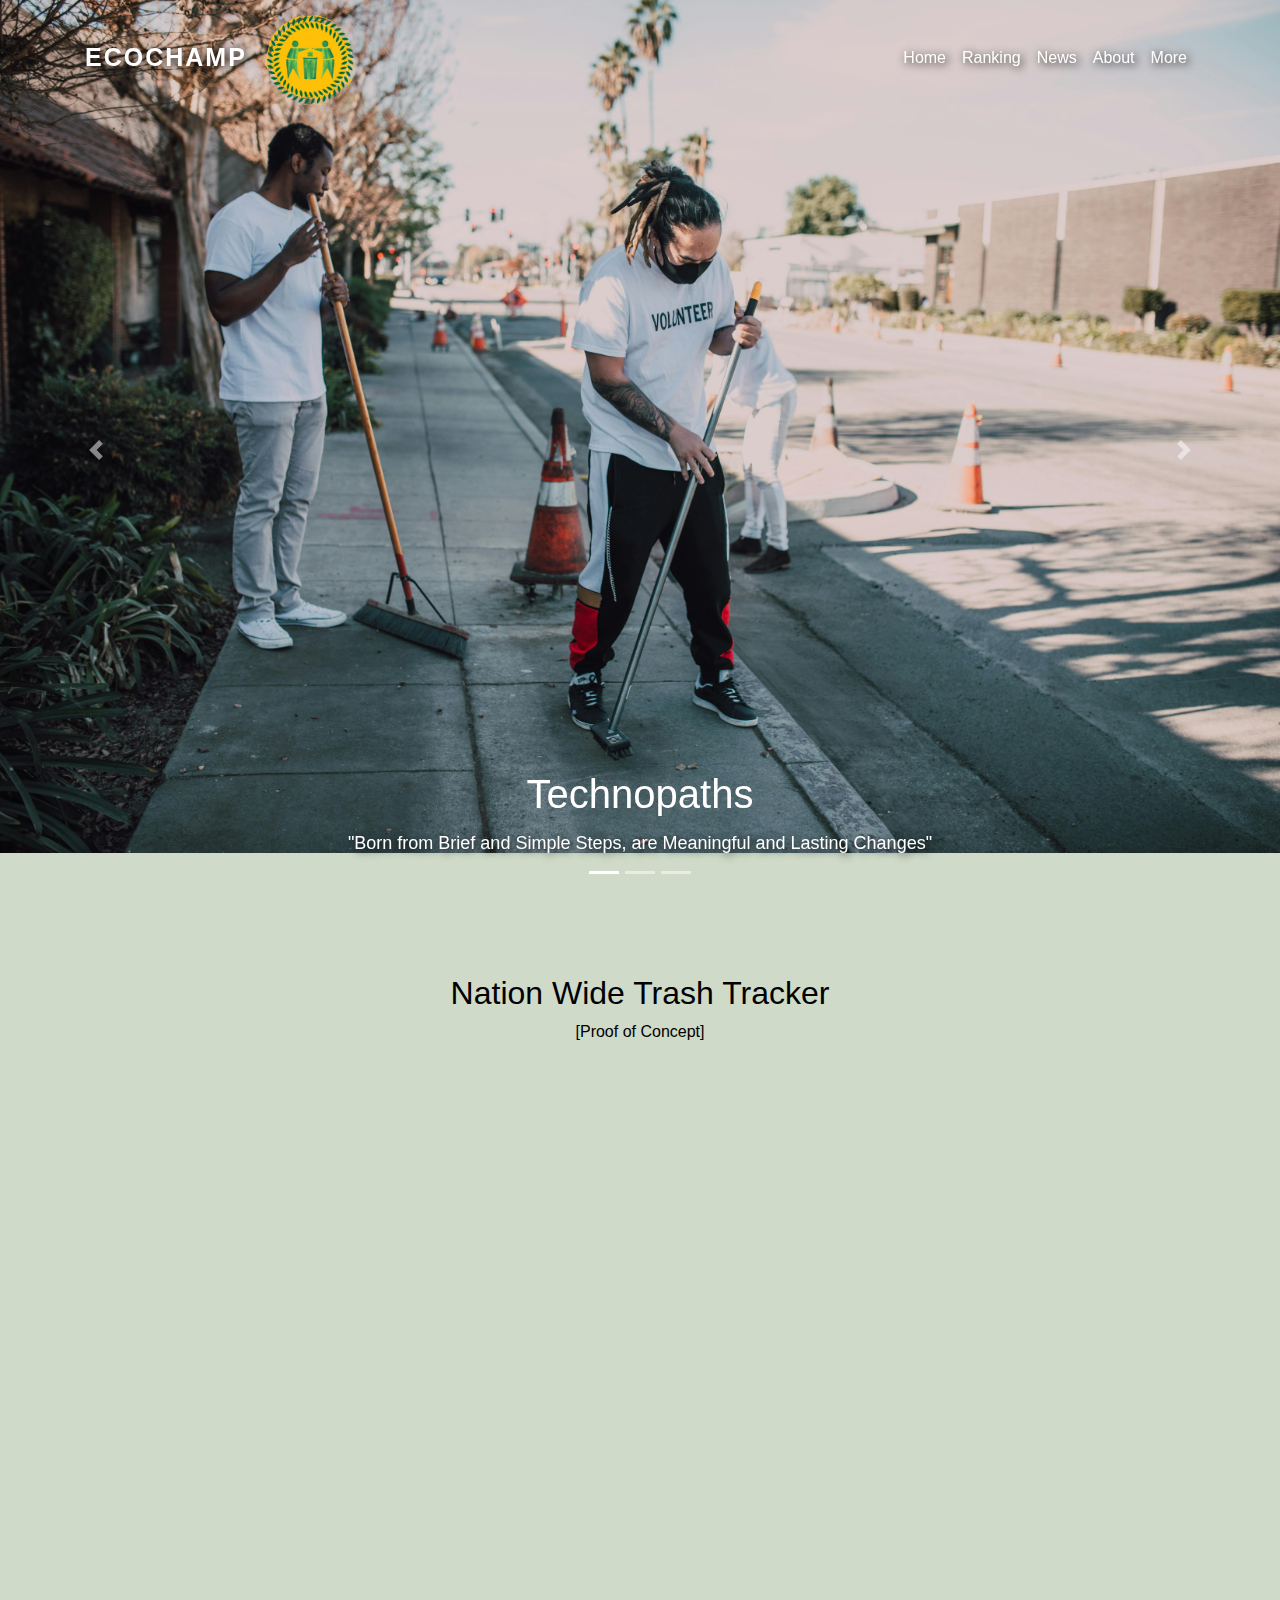
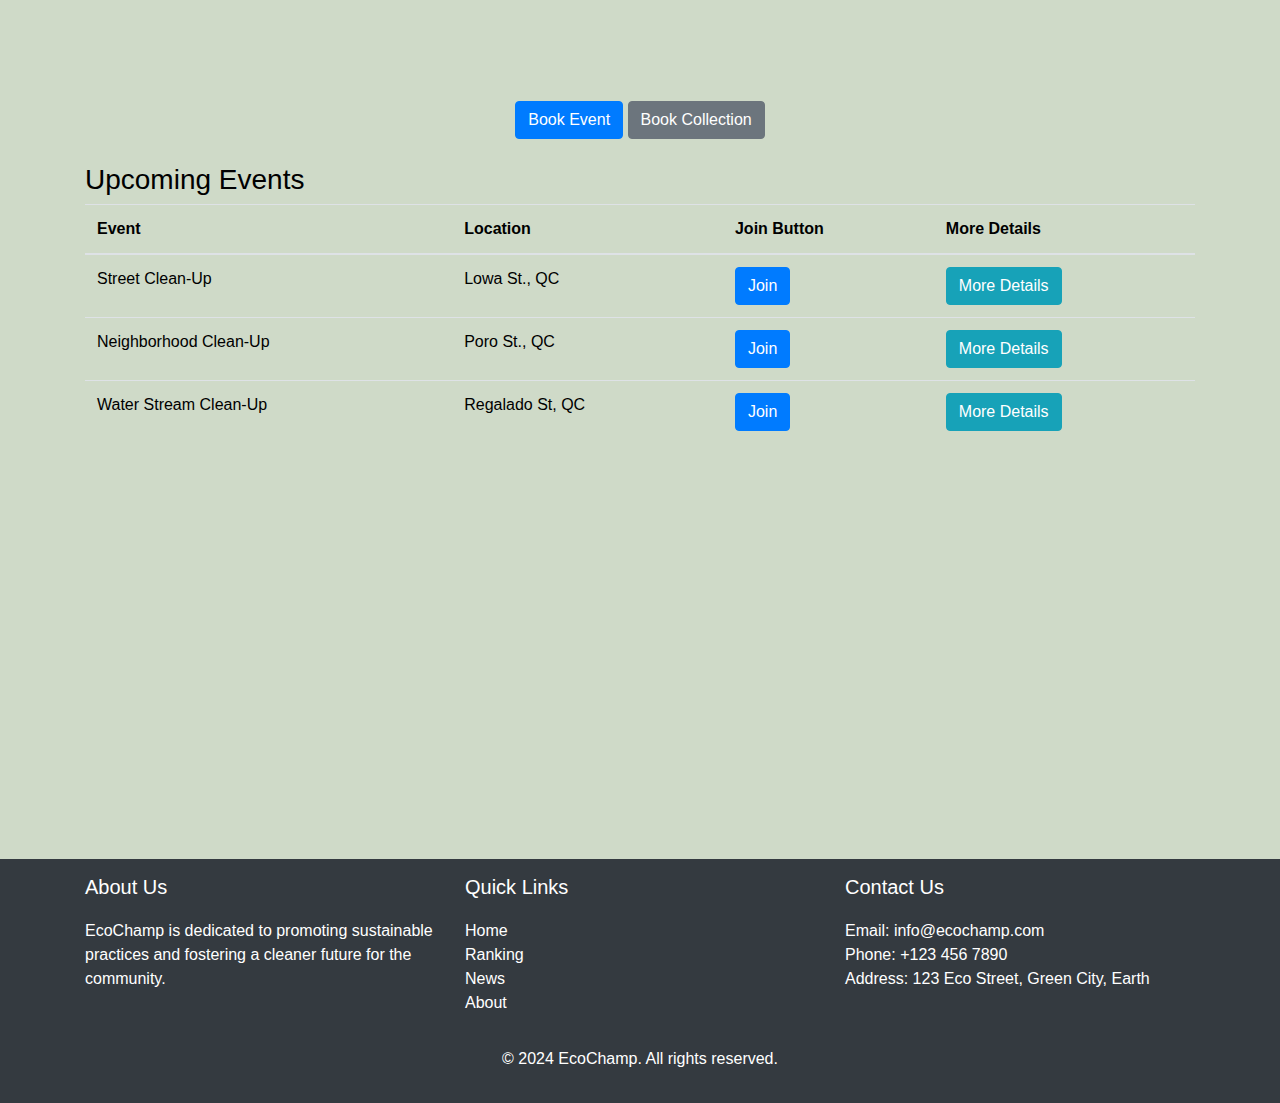
<file: index.html>
<!DOCTYPE html>
<html lang="en">
<head>
    <meta charset="UTF-8">
    <meta name="viewport" content="width=device-width, initial-scale=1.0">
    <title>EcoChamp</title>
    
    <link rel="stylesheet" href="https://cdn.jsdelivr.net/npm/bootstrap@4.0.0/dist/css/bootstrap.min.css" integrity="sha384-Gn5384xqQ1aoWXA+058RXPxPg6fy4IWvTNh0E263XmFcJlSAwiGgFAW/dAiS6JXm" crossorigin="anonymous">
    <link rel="stylesheet" href="styles1.css">
    <link rel="shortcut icon" href="Assets/logo.png" type="image/x-icon">
    <style>
      .navbar-dark-bg {
        background-color: #343a40 !important;
        transition: background-color 0.5s;
      }
      .modal-info {
        cursor: pointer;
        color: blue;
        text-decoration: underline;
      }
      .map-responsive {
        position: relative;
        padding-bottom: 56.25%; 
        height: 0;
        overflow: hidden;
      }
      .map-responsive iframe {
        position: absolute;
        top: 0;
        left: 0;
        width: 100%;
        height: 100%;
        border: 0;
      }

      
      @media (max-width: 768px) {
        .carousel-item img {
          height: 100vh; 
          object-fit:cover;
        }
      }
      .carousel-caption {
        bottom: 20px; 
        text-align: center;
      }
      @media (max-width: 768px) {
        .carousel-caption {
          bottom: 10px; 
        }
      }

      
@media (max-width: 768px) {
  .hide-on-small {
    display: none !important;
  }

  .carousel-item img[src$='3.png'] {
    display: block;
  }
}


    </style>

    <script src="https://cdn.canvasjs.com/canvasjs.min.js"></script>
    <script type="text/javascript">

      window.onload = function () {
        var chart = new CanvasJS.Chart("chartContainer", {
          title:{
            text: "Total Trash (in KG) Collected in the past 5 months"              
          },
          data: [              
          {
          
            type: "column",
            dataPoints: [
              { label: "January",  y: 10000 },
              { label: "February", y: 20000 },
              { label: "March", y: 30000  },
              { label: "April",  y: 40000  },
              { label: "May",  y: 50000  }
            ]
          }
          ]
        });
        chart.render();
      }

    </script>
</head>
<body>
    
    <nav id="navbar" class="navbar navbar-expand-lg navbar-light fixed-top">
        <div class="container">
          <a class="navbar-brand" href="#">Ecochamp </a>
          <img src="Assets/logo.png" alt="logo" width="100" height="100">
          <button class="navbar-toggler" type="button" data-toggle="collapse" data-target="#navbarSupportedContent" aria-controls="navbarSupportedContent" aria-expanded="false" aria-label="Toggle navigation">
            <span class="navbar-toggler-icon"></span>
          </button>
      
          <div class="collapse navbar-collapse" id="navbarSupportedContent">
            <ul class="navbar-nav ml-auto">
              <li class="nav-item active">
                <a class="nav-link" href="#">Home</a>
              </li>
              <li class="nav-item">
                <a class="nav-link" href="ranking.html">Ranking</a>
              </li>
              <li class="nav-item">
                <a class="nav-link" href="news.html">News</a>
              </li>
              <li class="nav-item">
                <a class="nav-link" href="about.html">About</a>
              </li>
              <li class="nav-item">
                <a class="nav-link" href="more.html">More</a>
              </li>
            </ul>
            
          </div>
        </div>
    </nav>
      
    <div id="carouselExampleIndicators" class="carousel slide" data-ride="carousel">
        <ol class="carousel-indicators">
          <li data-target="#carouselExampleIndicators" data-slide-to="0" class="active"></li>
          <li data-target="#carouselExampleIndicators" data-slide-to="1"></li>
          <li data-target="#carouselExampleIndicators" data-slide-to="2"></li>
        </ol>
        <div class="carousel-inner">
          <div class="carousel-item active">
            <img class="d-block w-100" src="Assets/1.jpg" alt="First slide">
            <div class="carousel-caption">
              <h1>Technopaths</h1>
              <p>"Born from Brief and Simple Steps, are Meaningful and Lasting Changes"</p>
            </div>
          </div>
          <div class="carousel-item">
            <img class="d-block w-100" src="Assets/Logo bg.png" alt="Second slide">
            <div class="carousel-caption">
              <h5>EcoChamp</h5>
              <p>Striving For A Clean Future</p>
            </div>
          </div>
          <div class="carousel-item">
            <img class="d-block w-100 hide-on-small" src="Assets/group.jpg" alt="Third slide">
            <img class="d-block w-100 d-sm-none" src="Assets/3.png" alt="Alternative Image">
            <div class="carousel-caption">
              <h5>The Team</h5>
              <p>We care about the community and the planet.</p>
            </div>
          </div>
          
        </div>
        <a class="carousel-control-prev" href="#carouselExampleIndicators" role="button" data-slide="prev">
          <span class="carousel-control-prev-icon" aria-hidden="true"></span>
          <span class="sr-only">Previous</span>
        </a>
        <a class="carousel-control-next" href="#carouselExampleIndicators" role="button" data-slide="next">
          <span class="carousel-control-next-icon" aria-hidden="true"></span>
          <span class="sr-only">Next</span>
        </a>
    </div>

    <div id="map" class="container my-4">
      <center>
        <h2>Nation Wide Trash Tracker</h2>
        <p>[Proof of Concept]</p>
        <div class="map-responsive">
          <iframe src="https://www.google.com/maps/embed?pb=!1m18!1m12!1m3!1d2294.864272803664!2d121.06444223640781!3d14.685070568832408!2m3!1f0!2f0!3f0!3m2!1i1024!2i768!4f13.1!3m3!1m2!1s0x3397b0b3a10ebffd%3A0x8b186726f2ed98cf!2sFEU%20Diliman!5e0!3m2!1sen!2sph!4v1717081149470!5m2!1sen!2sph" allowfullscreen="" loading="lazy" referrerpolicy="no-referrer-when-downgrade"></iframe>
        </div>
        <div class="mt-3">
          <button class="btn btn-primary" data-toggle="modal" data-target="#bookEventModal">Book Event</button>
          <button class="btn btn-secondary" data-toggle="modal" data-target="#bookCollectionModal">Book Collection</button>
        </div>
      </center>
    </div>

     
  <div class="container">
    <div class="row mt-4">
      <div class="col-md-12">
        <h3>Upcoming Events</h3>
        <table class="table">
          <thead>
            <tr>
              <th>Event</th>
              <th>Location</th>
              <th>Join Button</th>
              <th>More Details</th>
            </tr>
          </thead>
          <tbody>
            
            <tr>
              <td>Street Clean-Up</td>
              <td>Lowa St., QC</td>
              <td><button class="btn btn-primary join-event">Join</button></td>
              <td><button class="btn btn-info more-details" data-toggle="modal" data-target="#eventDetailsModal1">More Details</button></td>
            </tr>
            <tr>
              <td>Neighborhood Clean-Up</td>
              <td>Poro St., QC</td>
              <td><button class="btn btn-primary join-event">Join</button></td>
              <td><button class="btn btn-info more-details" data-toggle="modal" data-target="#eventDetailsModal2">More Details</button></td>
            </tr>
            <tr>
              <td>Water Stream Clean-Up</td>
              <td>Regalado St, QC</td>
              <td><button class="btn btn-primary join-event">Join</button></td>
              <td><button class="btn btn-info more-details" data-toggle="modal" data-target="#eventDetailsModal3">More Details</button></td>
            </tr>
            
          </tbody>
        </table>
      </div>
    </div>
  </div>
</div>

<!-- Event Details Modal -->
<div class="modal fade" id="eventDetailsModal1" tabindex="-1" role="dialog" aria-labelledby="eventDetailsModalLabel1" aria-hidden="true">
  <div class="modal-dialog" role="document">
    <div class="modal-content">
      <div class="modal-header">
        <h5 class="modal-title" id="eventDetailsModalLabel">Event Details</h5>
        <button type="button" class="close" data-dismiss="modal" aria-label="Close">
          <span aria-hidden="true">&times;</span>
        </button>
      </div>
      <div class="modal-body">
        <p>Event: Street Clean Up</p>
        <p>Location: Lowa St., QC </p>
        <p>Name: Ernesto M. Barcenas III</p>
        <p>Sponsor: None</p>
        <p>No. of People: 20</p>
        <p>Date: 30/06/2024</p>
      </div>
    </div>
  </div>
</div>
<div class="modal fade" id="eventDetailsModal2" tabindex="-1" role="dialog" aria-labelledby="eventDetailsModalLabel2" aria-hidden="true">
  <div class="modal-dialog" role="document">
    <div class="modal-content">
      <div class="modal-header">
        <h5 class="modal-title" id="eventDetailsModalLabel">Event Details</h5>
        <button type="button" class="close" data-dismiss="modal" aria-label="Close">
          <span aria-hidden="true">&times;</span>
        </button>
      </div>
      <div class="modal-body">
        <p>Event: Neigborhood Clean-Up</p>
        <p>Location: Poro St., QC </p>
        <p>Name: Jay San Pascual</p>
        <p>Sponsor: Space-X</p>
        <p>No. of People: 15</p>
        <p>Date: 05/07/2024</p>
      </div>
    </div>
  </div>
</div>
<div class="modal fade" id="eventDetailsModal3" tabindex="-1" role="dialog" aria-labelledby="eventDetailsModalLabel3" aria-hidden="true">
  <div class="modal-dialog" role="document">
    <div class="modal-content">
      <div class="modal-header">
        <h5 class="modal-title" id="eventDetailsModalLabel">Event Details</h5>
        <button type="button" class="close" data-dismiss="modal" aria-label="Close">
          <span aria-hidden="true">&times;</span>
        </button>
      </div>
      <div class="modal-body">
        <p>Event: Water Stream Clean-Up</p>
        <p>Location: Regalado St., QC </p>
        <p>Name: Eiryk Sardalla</p>
        <p>Sponsor: Feu-Diliman</p>
        <p>No. of People: 35</p>
        <p>Date: 01/07/2024</p>
      </div>
    </div>
  </div>
</div>

<div class="modal fade" id="successMessageModal" tabindex="-1" role="dialog" aria-labelledby="successMessageModalLabel" aria-hidden="true">
  <div class="modal-dialog" role="document">
    <div class="modal-content">
      <div class="modal-header">
        <h5 class="modal-title" id="successMessageModalLabel">Success!</h5>
        <button type="button" class="close" data-dismiss="modal" aria-label="Close">
          <span aria-hidden="true">&times;</span>
        </button>
      </div>
      <div class="modal-body">
        <p>You have successfully joined the event.</p>
      </div>
    </div>
  </div>
</div>
    <center>
      <div id="chartContainer" style="height: 300px; width: 50%;"></div>
    </center>

    <footer class="footer mt-auto py-3 bg-dark text-white">
      <div class="container">
          <div class="row">
              <div class="col-md-4">
                  <h5>About Us</h5>
                  <p>EcoChamp is dedicated to promoting sustainable practices and fostering a cleaner future for the community.</p>
              </div>
              <div class="col-md-4">
                  <h5>Quick Links</h5>
                  <ul class="list-unstyled">
                      <li><a href="#" class="text-white">Home</a></li>
                      <li><a href="ranking.html" class="text-white">Ranking</a></li>
                      <li><a href="news.html" class="text-white">News</a></li>
                      <li><a href="about.html" class="text-white">About</a></li>
                  </ul>
              </div>
              <div class="col-md-4">
                  <h5>Contact Us</h5>
                  <ul class="list-unstyled">
                      <li>Email: info@ecochamp.com</li>
                      <li>Phone: +123 456 7890</li>
                      <li>Address: 123 Eco Street, Green City, Earth</li>
                  </ul>
                  <div>
                      <a href="#" class="text-white mr-2"><i class="fab fa-facebook"></i></a>
                      <a href="#" class="text-white mr-2"><i class="fab fa-twitter"></i></a>
                      <a href="#" class="text-white mr-2"><i class="fab fa-instagram"></i></a>
                      <a href="#" class="text-white"><i class="fab fa-linkedin"></i></a>
                  </div>
              </div>
          </div>
          <div class="row mt-3">
              <div class="col-md-12 text-center">
                  <p>&copy; 2024 EcoChamp. All rights reserved.</p>
              </div>
          </div>
      </div>
    </footer>

    <!-- Book Event Modal -->
<div class="modal fade" id="bookEventModal" tabindex="-1" role="dialog" aria-labelledby="bookEventModalLabel" aria-hidden="true">
  <div class="modal-dialog" role="document">
    <div class="modal-content">
      <div class="modal-header">
        <h5 class="modal-title" id="bookEventModalLabel">Book Event</h5>
        <button type="button" class="close" data-dismiss="modal" aria-label="Close">
          <span aria-hidden="true">&times;</span>
        </button>
      </div>
      <div class="modal-body">
        <form id="eventForm">
          <div class="form-group">
            <label for="eventName">Event</label>
            <select class="form-control" id="eventName" required>
              <option value="Street Clean-Up">Street Clean-Up</option>
              <option value="Neighborhood Clean-Up">Neighborhood Clean-Up</option>
              <option value="Water Stream Clean-Up">Water Stream Clean-Up</option>
              <option value="Others">Others</option>
            </select>
            <span class="modal-info" data-toggle="modal" data-target="#eventInfoModal">(i)</span>
            <input type="text" class="form-control mt-2" id="otherEventName" placeholder="Specify other event" style="display:none;">
          </div>
          <div class="form-group">
            <label for="eventLocation">Location</label>
            <input type="text" class="form-control" id="eventLocation" placeholder="Enter event location" required>
          </div>
          <div class="form-group">
            <label for="eventHostName">Name</label>
            <input type="text" class="form-control" id="eventHostName" placeholder="Enter your name" required>
          </div>
          <div class="form-group">
            <label for="eventSponsor">Sponsor</label>
            <input type="text" class="form-control" id="eventSponsor" placeholder="Enter sponsor name (optional)">
          </div>
          <div class="form-group">
            <label for="eventParticipants">No. of People</label>
            <input type="number" class="form-control" id="eventParticipants" placeholder="Enter number of people (max 100)" max="100" required>
          </div>
          <div class="form-group">
            <label for="eventDate">Date</label>
            <input type="date" class="form-control" id="eventDate" required>
          </div>
          <div class="form-group">
            <label for="eventReward">Reward</label>
            <input type="text" class="form-control" id="eventReward" placeholder="Enter reward (optional)">
          </div>
          <button type="submit" class="btn btn-primary">Confirm</button>
        </form>
      </div>
    </div>
  </div>
</div>

<!-- Event Info Modal -->
<div class="modal fade" id="eventInfoModal" tabindex="-1" role="dialog" aria-labelledby="eventInfoModalLabel" aria-hidden="true">
  <div class="modal-dialog" role="document">
    <div class="modal-content">
      <div class="modal-header">
        <h5 class="modal-title" id="eventInfoModalLabel">Event Information</h5>
        <button type="button" class="close" data-dismiss="modal" aria-label="Close">
          <span aria-hidden="true">&times;</span>
        </button>
      </div>
      <div class="modal-body">
        <p><strong>Street Clean-Up:</strong> Gather volunteers to clean up the streets in your neighborhood (Recommended: 10-20 People).</p>
        <p><strong>Neighborhood Clean-Up:</strong> Organize a clean-up event in your local neighborhood (Recommended: 20-30 People).</p>
        <p><strong>Water Stream Clean-Up:</strong> Focus on cleaning up nearby water streams or rivers (Recommended: 30-40 People).</p>
        <p><strong>Others:</strong> Specify your own event and help make a difference!</p>
      </div>
    </div>
  </div>
</div>

<!-- Event Confirmation Modal -->
<div class="modal fade" id="eventConfirmationModal" tabindex="-1" role="dialog" aria-labelledby="eventConfirmationModalLabel" aria-hidden="true">
  <div class="modal-dialog" role="document">
    <div class="modal-content">
      <div class="modal-header">
        <h5 class="modal-title" id="eventConfirmationModalLabel">Event Booking Confirmation</h5>
        <button type="button" class="close" data-dismiss="modal" aria-label="Close">
          <span aria-hidden="true">&times;</span>
        </button>
      </div>
      <div class="modal-body">
        <p>You have successfully booked an event with the following details:</p>
        <p><strong>Event:</strong> <span id="confirmEventName"></span></p>
        <p><strong>Location:</strong> <span id="confirmEventLocation"></span></p>
        <p><strong>Name:</strong> <span id="confirmEventHostName"></span></p>
        <p><strong>Sponsor:</strong> <span id="confirmEventSponsor"></span></p>
        <p><strong>No. of People:</strong> <span id="confirmEventParticipants"></span></p>
        <p><strong>Date:</strong> <span id="confirmEventDate"></span></p>
        <p><strong>Reward:</strong> <span id="confirmEventReward"></span></p>
      </div>
    </div>
  </div>
</div>


<!-- Book Collection Modal -->
<div class="modal fade" id="bookCollectionModal" tabindex="-1" role="dialog" aria-labelledby="bookCollectionModalLabel" aria-hidden="true">
  <div class="modal-dialog" role="document">
    <div class="modal-content">
      <div class="modal-header">
        <h5 class="modal-title" id="bookCollectionModalLabel">Book Collection</h5>
        <button type="button" class="close" data-dismiss="modal" aria-label="Close">
          <span aria-hidden="true">&times;</span>
        </button>
      </div>
      <div class="modal-body">
        <form id="collectionForm">
          <div class="form-group">
            <label for="wasteType">Type of Waste</label>
            <select class="form-control" id="wasteType" required>
              <option value="">Select type of waste</option>
              <option value="Plastic">Plastic</option>
              <option value="Paper">Paper</option>
              <option value="Glass">Glass</option>
              <option value="Metal">Metal</option>
              <option value="Organic">Organic</option>
              <option value="Others">Others</option>
            </select>
            <input type="text" class="form-control mt-2" id="otherWasteType" placeholder="Specify other type of waste" style="display:none;">
          </div>
          <div class="form-group">
            <label for="weight">Weight in kg</label>
            <input type="number" class="form-control" id="weight" placeholder="Enter weight in kg" min="1" required>
          </div>
          <div class="form-group">
            <label for="location">Location</label>
            <input type="text" class="form-control" id="location" placeholder="Enter pickup location" required>
          </div>
          <div class="form-group">
            <label for="name">Name</label>
            <input type="text" class="form-control" id="name" placeholder="Enter your name" required>
          </div>
          <div class="form-group">
            <label for="pickupDate">Time of Pickup</label>
            <input type="datetime-local" class="form-control" id="pickupDate" required>
          </div>
          <button type="button" class="btn btn-primary" id="generateConfirmation">Generate</button>
        </form>
      </div>
    </div>
  </div>
</div>

<!-- Confirmation Modal -->
<div class="modal fade" id="confirmationModal" tabindex="-1" role="dialog" aria-labelledby="confirmationModalLabel" aria-hidden="true">
  <div class="modal-dialog" role="document">
    <div class="modal-content">
      <div class="modal-header">
        <h5 class="modal-title" id="confirmationModalLabel">Confirmation</h5>
        <button type="button" class="close" data-dismiss="modal" aria-label="Close">
          <span aria-hidden="true">&times;</span>
        </button>
      </div>
      <div class="modal-body">
        <p>Thank you for using our service, please be ready for the pickup!</p>
        <p><strong>Price/Fee:</strong> <span id="priceFee"></span></p>
        <p><strong>Collector:</strong> <span id="collector"></span></p>
        <p><strong>Date:</strong> <span id="pickupDateConfirmation"></span></p>
      </div>
    </div>
  </div>
</div>


    <script src="https://code.jquery.com/jquery-3.2.1.slim.min.js" integrity="sha384-KJ3o2DKtIkvYIK3UENzmM7KCkRr/rE9/Qpg6aAZGJwFDMVNA/GpGFF93hXpG5KkN" crossorigin="anonymous"></script>
    <script src="https://cdnjs.cloudflare.com/ajax/libs/popper.js/1.11.0/umd/popper.min.js" integrity="sha384-pO/TIfkXJ6Nvzo/iVDyAj9xMi0F7ZX4/NU6l3lwXmIedobRibmXrdt5PQ7LhtJ7k" crossorigin="anonymous"></script>
    <script src="https://maxcdn.bootstrapcdn.com/bootstrap/4.0.0/js/bootstrap.min.js" integrity="sha384-JZR6Spejh4U02d8jOt6vLEHfe/JQGiRRSQQxSfFWpi1MquVdAyjUar5+76PVCmYl" crossorigin="anonymous"></script>
    <script>
      $(document).ready(function() {
        $('#wasteType').on('change', function() {
          if (this.value === 'Others') {
            $('#otherWasteType').show();
          } else {
            $('#otherWasteType').hide();
          }
        });
    
        $('#generateConfirmation').on('click', function() {
          
          if ($('#collectionForm')[0].checkValidity()) {
            var weight = $('#weight').val();
            var priceFee = calculatePriceFee(weight);
            var collector = generateRandomCollector();
            var pickupDate = $('#pickupDate').val();
    
            $('#priceFee').text(priceFee);
            $('#collector').text(collector);
            $('#pickupDateConfirmation').text(pickupDate);
    
            $('#confirmationModal').modal('show');
          } else {
            
            $('#collectionForm').addClass('was-validated');
          }
        });
    
        function calculatePriceFee(weight) {
          if (weight >= 1 && weight <= 9) {
            return 'Php 60';
          } else if (weight >= 10 && weight <= 19) {
            return 'Php 200';
          } else if (weight >= 20 && weight <= 29) {
            return 'Php 400';
          } else if (weight >= 30 && weight <= 39) {
            return 'Php 600';
          } else if (weight >= 40 && weight <= 49) {
            return 'Php 800';
          } else {
            // k kapag mas mataas sa 49kg bawat 1kg + 200 Php
            var baseFee = 800;
            var additionalWeight = weight - 40;
            var additionalFee = Math.ceil(additionalWeight / 9) * 200;
            var totalFee = baseFee + additionalFee;
            return 'Php ' + totalFee;
          }
        }
    
        function generateRandomCollector() {
          var collectors = ['Ernesto Barcenas', 'Eiryk Sardalla', 'J San Pascual', 'Johnny Sins', 'Robert Downey Jr.', 'Janray Brecip'];
          var randomIndex = Math.floor(Math.random() * collectors.length);
          return collectors[randomIndex];
        }
      });

      $(document).ready(function() {
  
  $('#eventForm').on('submit', function(event) {
    event.preventDefault(); 

   
    var eventName = $('#eventName').val();
    var eventLocation = $('#eventLocation').val();
    var eventHostName = $('#eventHostName').val();
    var eventSponsor = $('#eventSponsor').val();
    var eventParticipants = $('#eventParticipants').val();
    var eventDate = $('#eventDate').val();
    var eventReward = $('#eventReward').val();

    
    $('#confirmEventName').text(eventName);
    $('#confirmEventLocation').text(eventLocation);
    $('#confirmEventHostName').text(eventHostName);
    $('#confirmEventSponsor').text(eventSponsor);
    $('#confirmEventParticipants').text(eventParticipants);
    $('#confirmEventDate').text(eventDate);
    $('#confirmEventReward').text(eventReward);

    
    $('#eventConfirmationModal').modal('show');
  });
});

$(window).scroll(function() {
    if ($(this).scrollTop() > 50) {
      $('#navbar').addClass('navbar-dark-bg');
    } else {
      $('#navbar').removeClass('navbar-dark-bg');
    }
  });

   
   document.querySelectorAll('.join-event').forEach(item => {
    item.addEventListener('click', event => {
      $('#successMessageModal').modal('show'); 
    });
  });

  
  document.querySelectorAll('.more-details').forEach(item => {
    item.addEventListener('click', event => {
      
    });
  });

    </script>
</body>
</html>
</file>
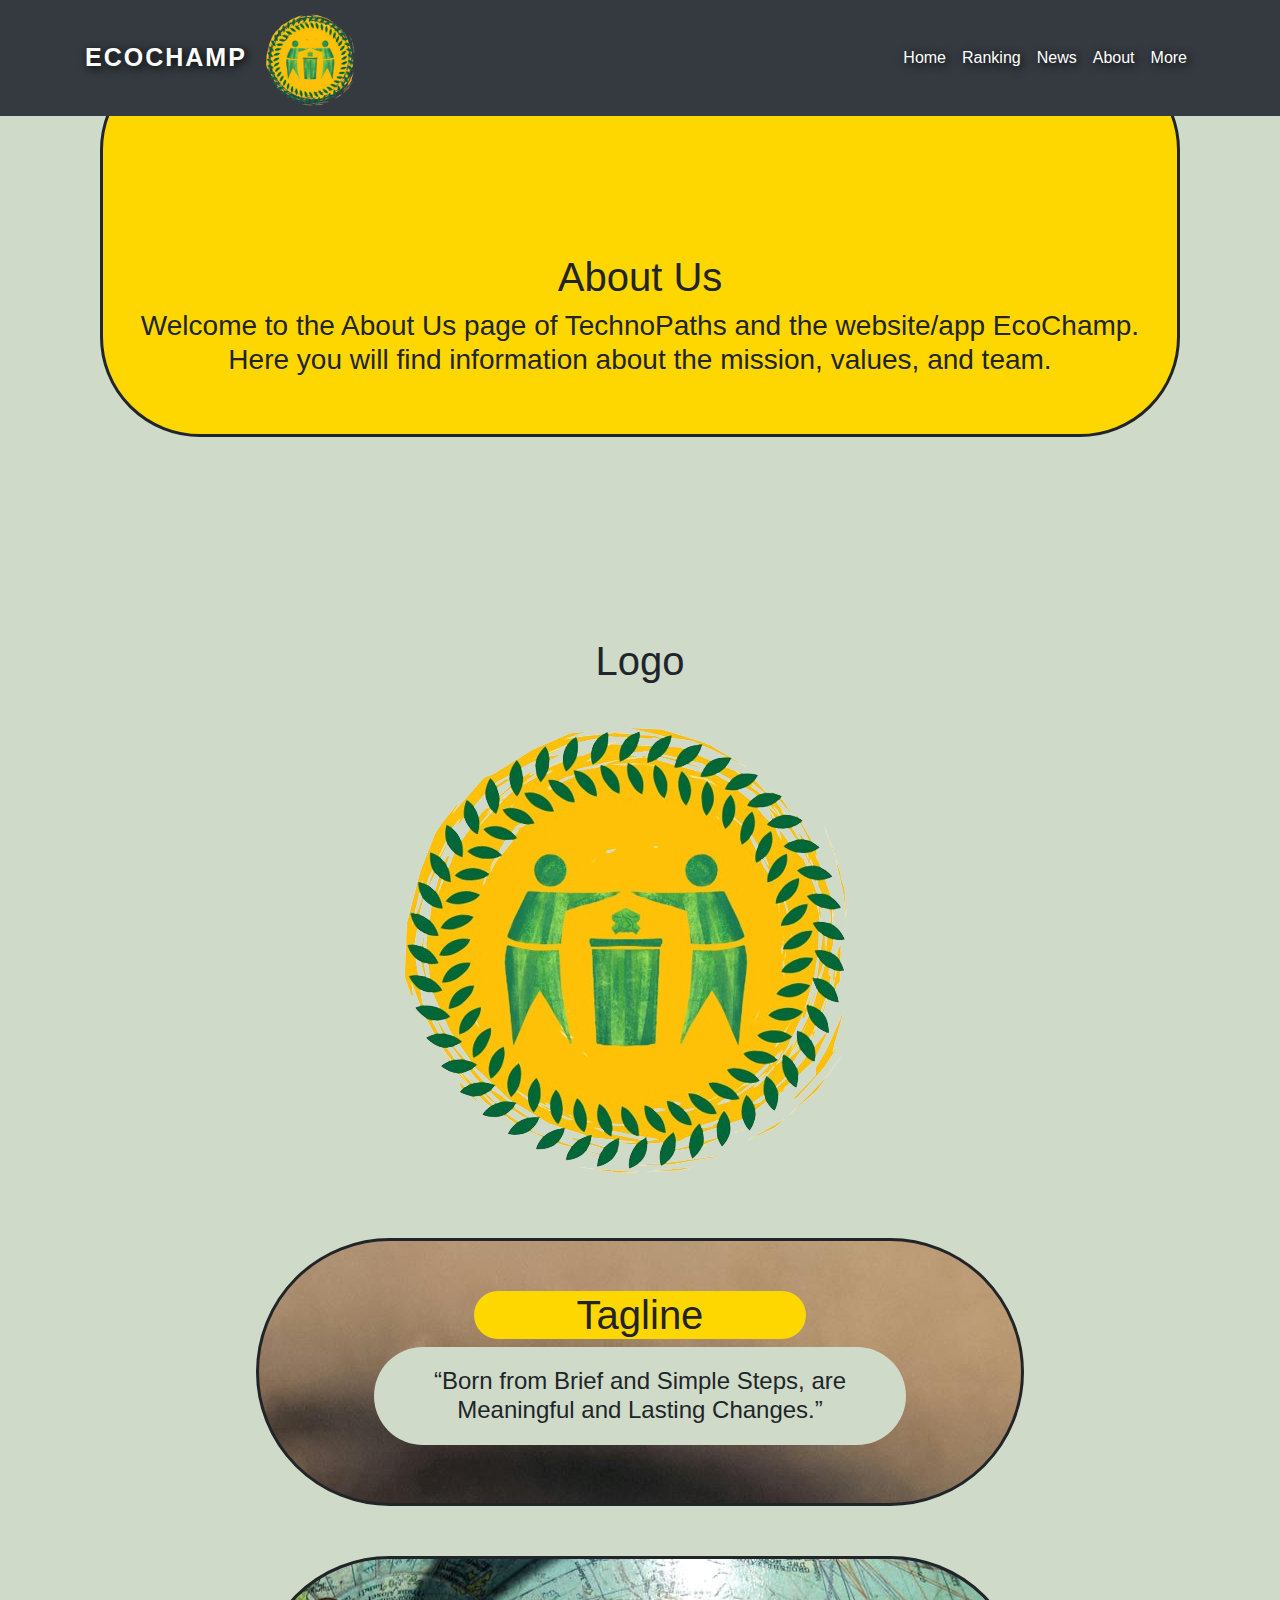
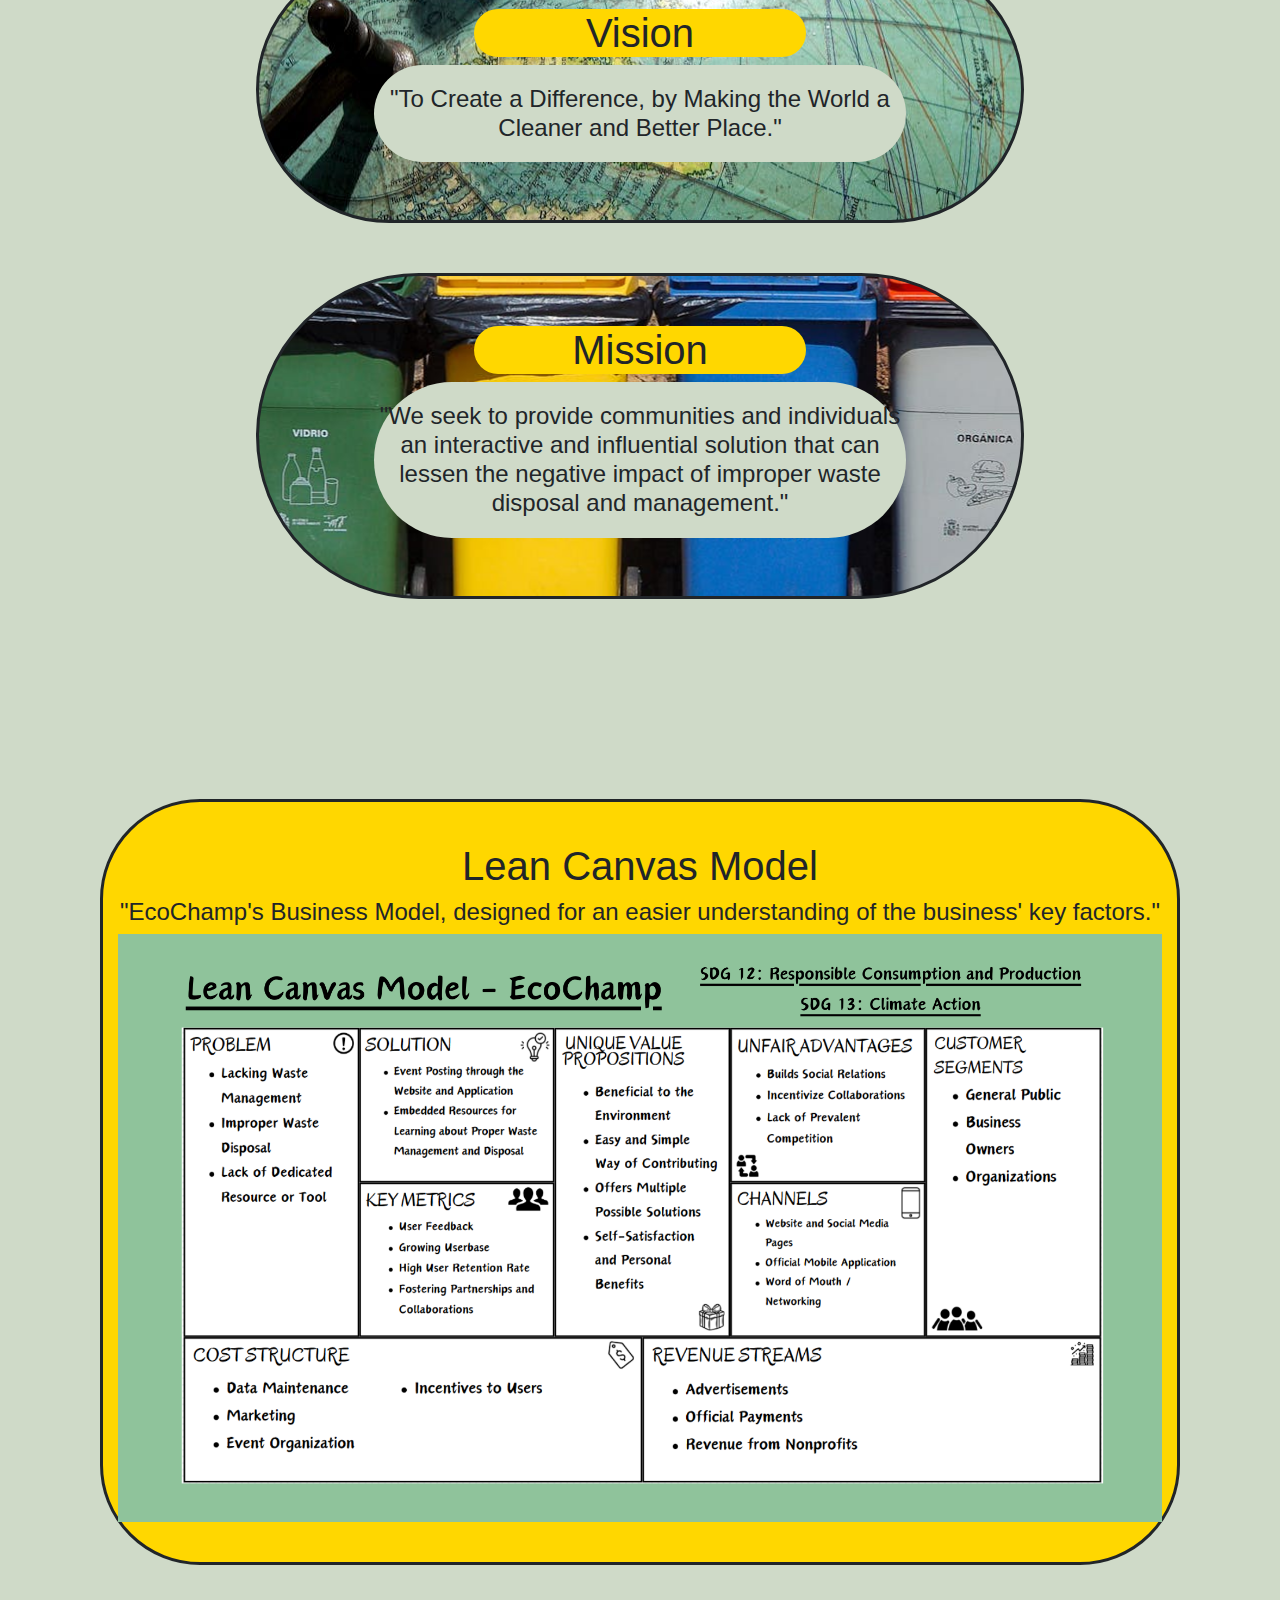
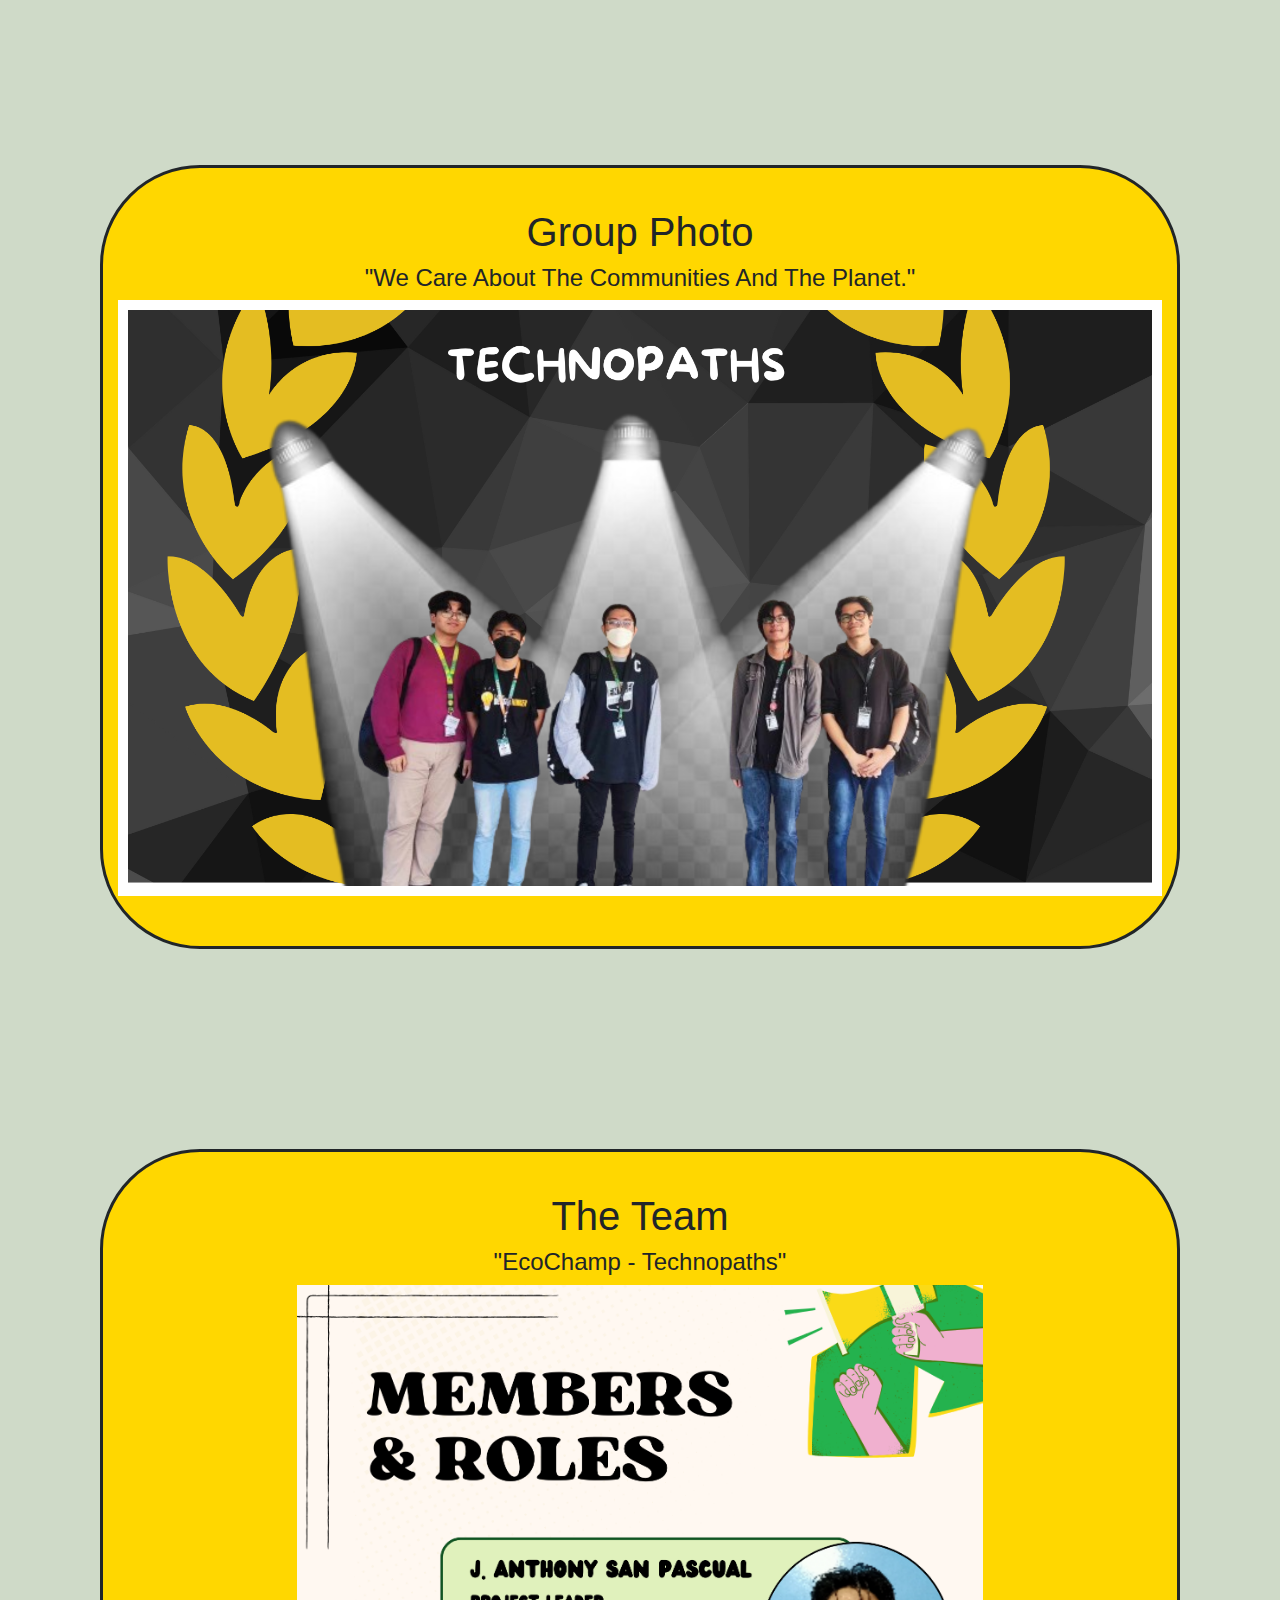
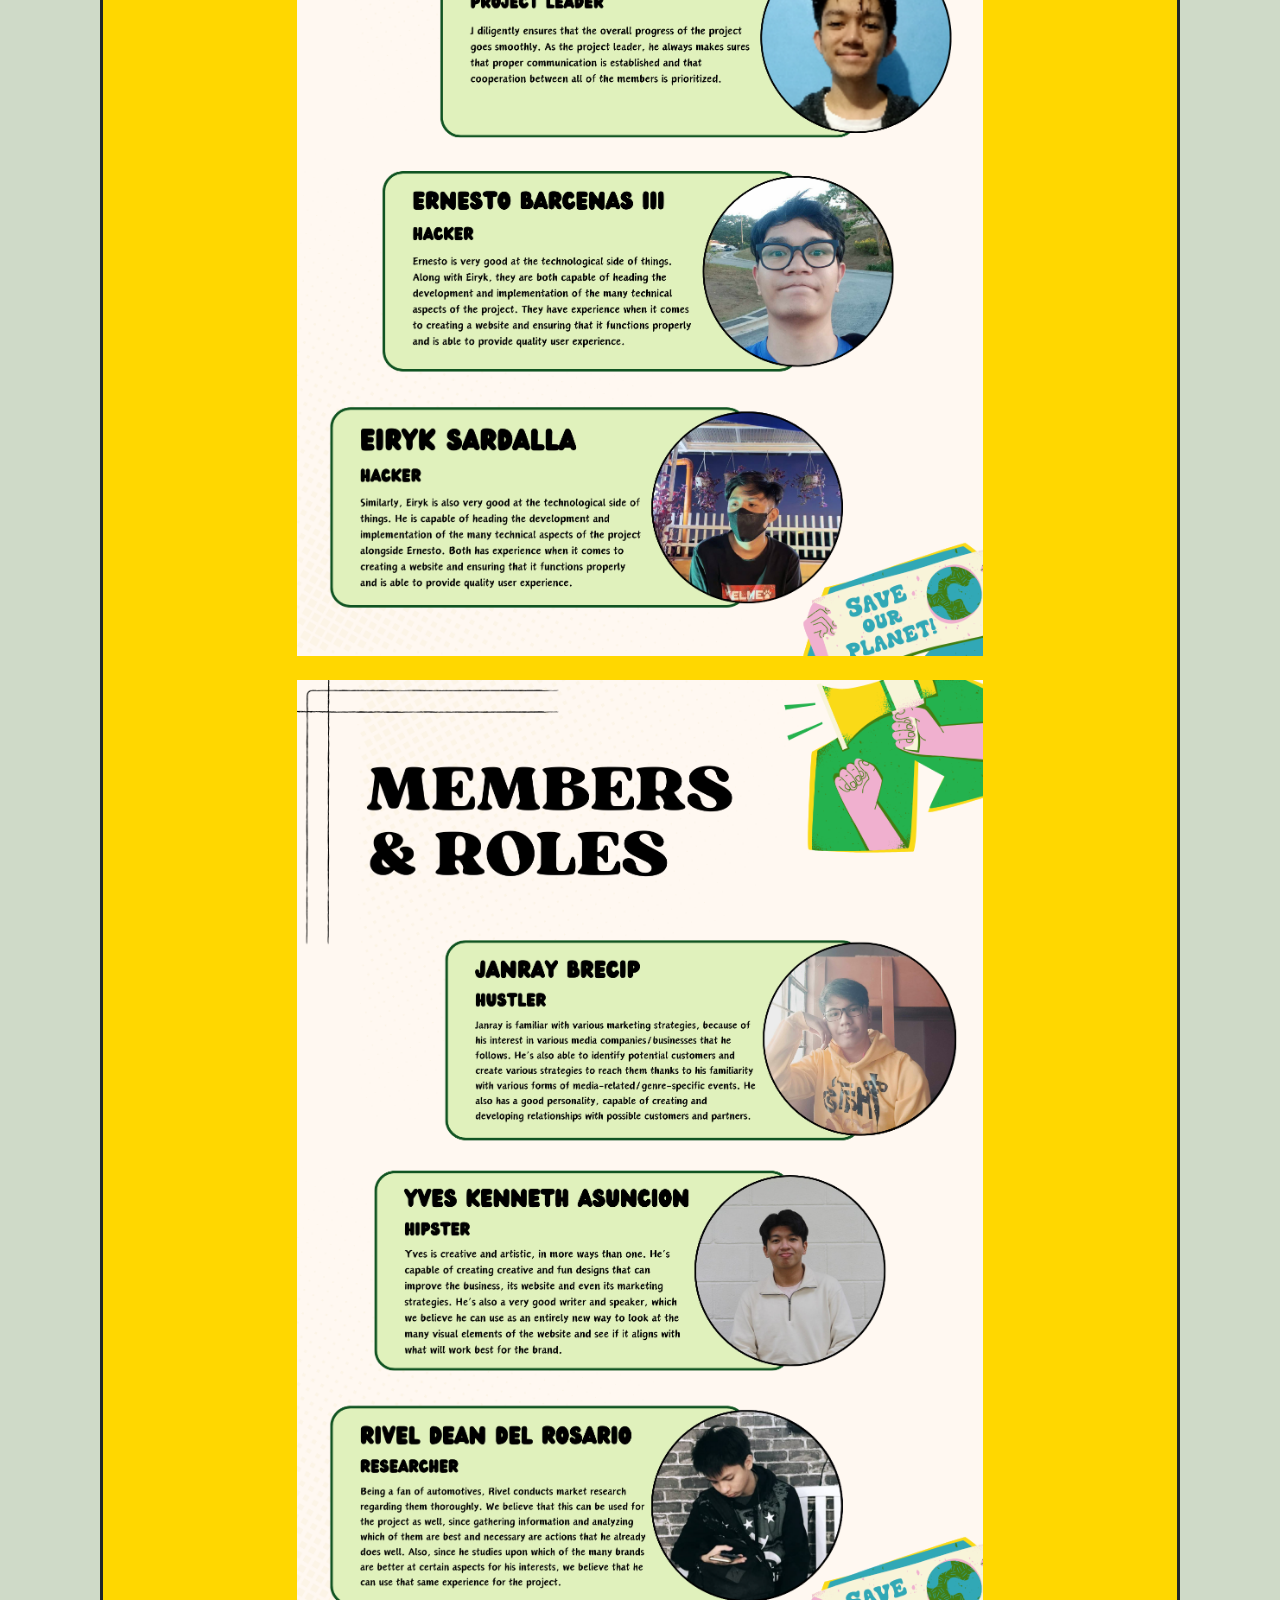
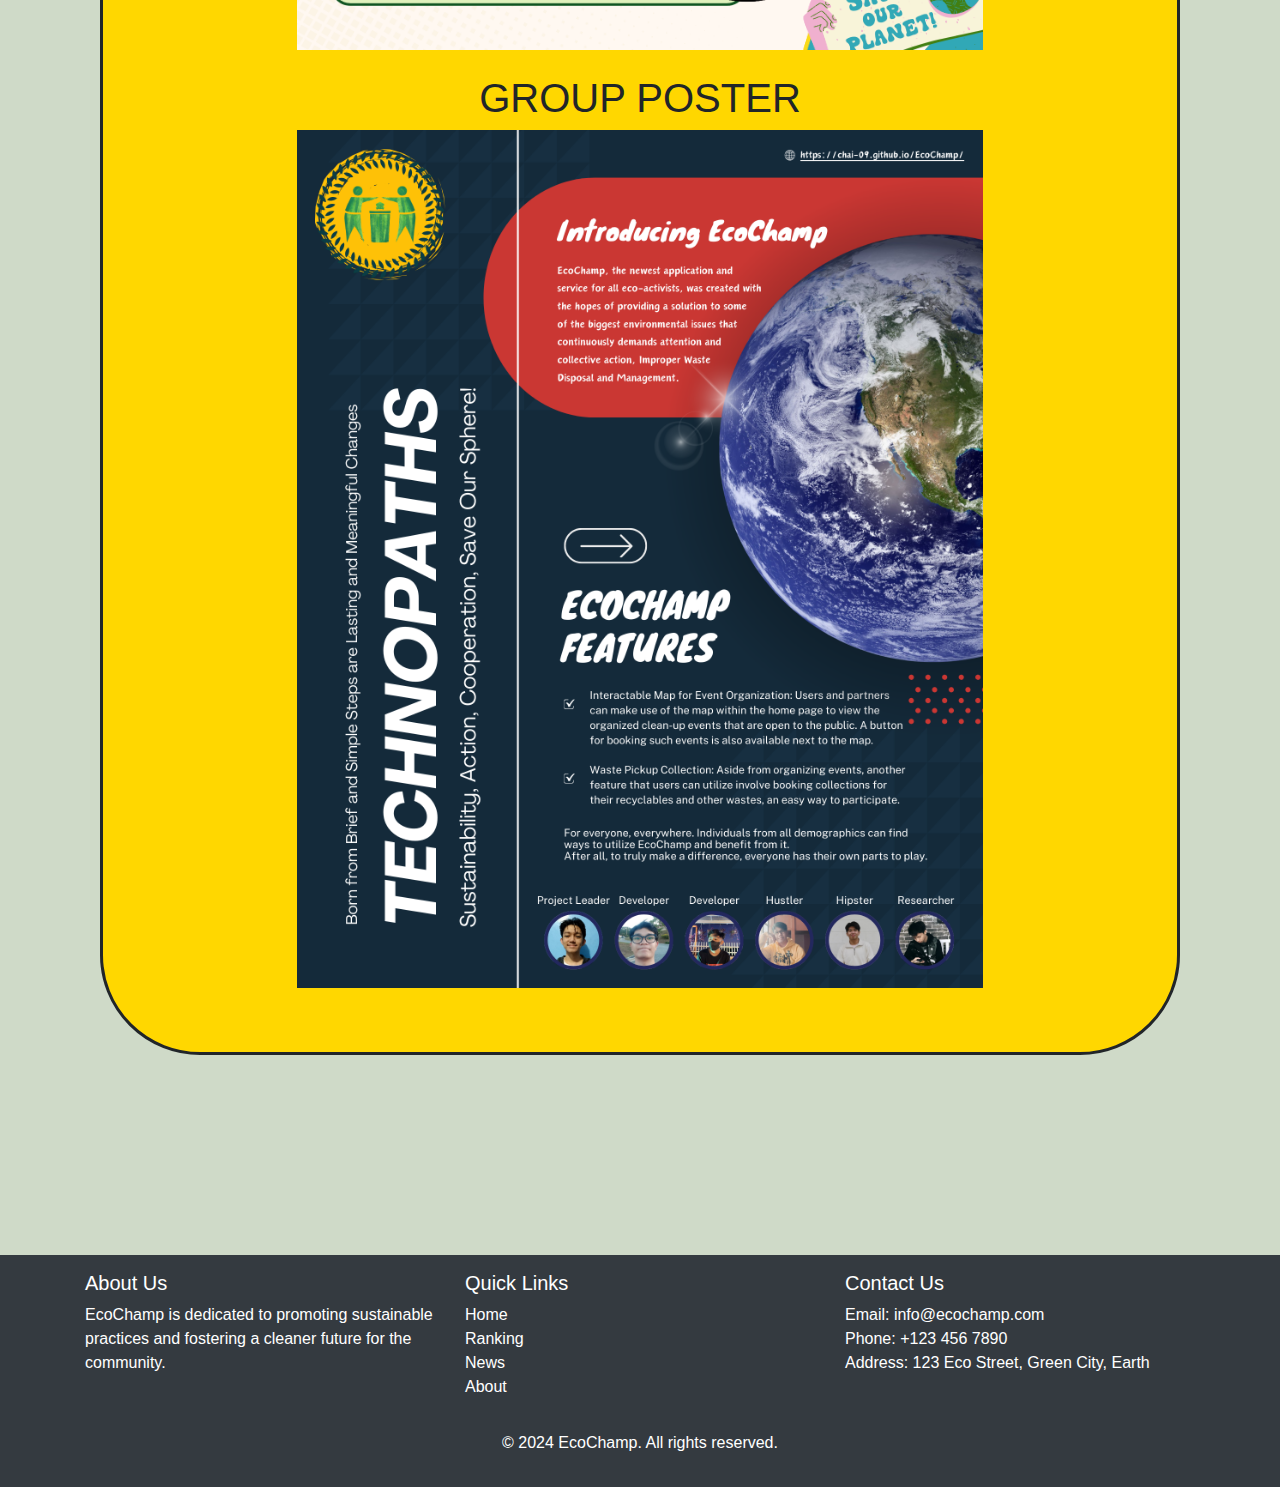
<file: about.html>
<!DOCTYPE html>
<html lang="en">
<head>
    <meta charset="UTF-8">
    <meta name="viewport" content="width=device-width, initial-scale=1.0">
    <title>About Us - EcoChamp</title>
    
    <link rel="stylesheet" href="https://cdn.jsdelivr.net/npm/bootstrap@4.0.0/dist/css/bootstrap.min.css" integrity="sha384-Gn5384xqQ1aoWXA+058RXPxPg6fy4IWvTNh0E263XmFcJlSAwiGgFAW/dAiS6JXm" crossorigin="anonymous">
    <link rel="stylesheet" href="styles2.css">
    <link rel="shortcut icon" href="Assets/logo.png" type="image/x-icon">
    <style>
        .about-section, .logo, .tagline, .vision, .mission, .lean, .gphoto, .poster {
            margin-top: 50px;
        }
        .logo img, .lean img, .gphoto img, .poster img {
            max-width: 100%;
            height: auto;
        }
    </style>
</head>
<body>
    
    <nav class="navbar navbar-expand-lg navbar-light fixed-top navbar-custom">
        <div class="container">
          <a class="navbar-brand" href="#">EcoChamp</a>
          <img src="Assets/logo.png" alt="logo" width="100" height="100">
          <button class="navbar-toggler" type="button" data-toggle="collapse" data-target="#navbarSupportedContent" aria-controls="navbarSupportedContent" aria-expanded="false" aria-label="Toggle navigation">
            <span class="navbar-toggler-icon"></span>
          </button>
      
          <div class="collapse navbar-collapse" id="navbarSupportedContent">
            <ul class="navbar-nav ml-auto">
              <li class="nav-item">
                <a class="nav-link" href="index.html">Home</a>
              </li>
              <li class="nav-item active">
                <a class="nav-link" href="ranking.html">Ranking</a>
              </li>
              <li class="nav-item">
                <a class="nav-link" href="news.html">News</a>
              </li>
              <li class="nav-item">
                <a class="nav-link" href="about.html">About</a>
              </li>
              <li class="nav-item">
                <a class="nav-link" href="more.html">More</a>
              </li>
              
            </ul>
          </div>
        </div>
    </nav>
    
    <div class="about-section">
        <div class="container text-center" style="margin-top: 200px;">
            <h1>About Us</h1>
            <h3>Welcome to the About Us page of TechnoPaths and the website/app EcoChamp. Here you will find information about the mission, values, and team.</h3>
        </div>
    </div>

    <div class="logo">
        <div class="container text-center">
            <h1>Logo</h1>
            <img src="Assets/logo.png" alt="logo">
        </div>
    </div>

    <div class="tagline">
        <div class="container text-center">
            <h1>Tagline</h1>
            <h4>“Born from Brief and Simple Steps, are Meaningful and Lasting Changes.”</h4>
        </div>
    </div>

    <div class="vision">
        <div class="container text-center">
            <h1>Vision</h1>
            <h4>"To Create a Difference, by Making the World a Cleaner and Better Place."</h4>
        </div>
    </div>

   
    <div class="mission">
        <div class="container text-center">
            <h1>Mission</h1>
            <h4>"We seek to provide communities and individuals an interactive and influential solution that can lessen the negative impact of improper waste disposal and management."</h4>
        </div>
    </div>

    <div class="lean">
        <div class="container text-center">
            <h1>Lean Canvas Model</h1>
            <h4>"EcoChamp's Business Model, designed for an easier understanding of the business' key factors."</h4>
            <img src="Assets/lean3.png" alt="lean canvas">
        </div>
    </div>

    <div class="gphoto">
        <div class="container text-center">
            <h1>Group Photo</h1>
            <h4>"We Care About The Communities And The Planet."</h4>
            <img src="Assets/TECHNOPATHS.png" alt="group photo">
        </div>
    </div>



    <div class="poster">
        <div class="container text-center">
            <h1>The Team</h1>
            <h4>"EcoChamp - Technopaths"</h4>
            <div class="row justify-content-center">
                <div class="col-lg-8 col-md-8 col-sm-10 mb-4">
                    <img src="Assets/a.png" alt="team member" class="img-fluid">
                </div>
                <div class="col-lg-8 col-md-8 col-sm-10 mb-4">
                    <img src="Assets/b.png" alt="team member" class="img-fluid">
                </div>

                <div class="col-lg-8 col-md-8 col-sm-10 mb-4">
                    <h1> GROUP POSTER </h1>
                    <img src="Assets/e.png" alt="team member" class="img-fluid">
                </div>
            </div>
        </div>
    </div>

    <footer class="footer mt-auto py-3 bg-dark text-white">
        <div class="container">
            <div class="row">
                <div class="col-md-4">
                    <h5>About Us</h5>
                    <p>EcoChamp is dedicated to promoting sustainable practices and fostering a cleaner future for the community.</p>
                </div>
                <div class="col-md-4">
                    <h5>Quick Links</h5>
                    <ul class="list-unstyled">
                        <li><a href="#" class="text-white">Home</a></li>
                        <li><a href="ranking.html" class="text-white">Ranking</a></li>
                        <li><a href="news.html" class="text-white">News</a></li>
                        <li><a href="about.html" class="text-white">About</a></li>
                    </ul>
                </div>
                <div class="col-md-4">
                    <h5>Contact Us</h5>
                    <ul class="list-unstyled">
                        <li>Email: info@ecochamp.com</li>
                        <li>Phone: +123 456 7890</li>
                        <li>Address: 123 Eco Street, Green City, Earth</li>
                    </ul>
                    <div>
                        <a href="#" class="text-white mr-2"><i class="fab fa-facebook"></i></a>
                        <a href="#" class="text-white mr-2"><i class="fab fa-twitter"></i></a>
                        <a href="#" class="text-white mr-2"><i class="fab fa-instagram"></i></a>
                        <a href="#" class="text-white"><i class="fab fa-linkedin"></i></a>
                    </div>
                </div>
            </div>
            <div class="row mt-3">
                <div class="col-md-12 text-center">
                    <p>&copy; 2024 EcoChamp. All rights reserved.</p>
                </div>
            </div>
        </div>
    </footer>

    <script src="https://code.jquery.com/jquery-3.2.1.slim.min.js" integrity="sha384-KJ3o2DKtIkvYIK3UENzmM7KCkRr/rE9/Qpg6aAZGJwFDMVNA/GpGFF93hXpG5KkN" crossorigin="anonymous"></script>
    <script src="https://cdn.jsdelivr.net/npm/popper.js@1.12.9/dist/umd/popper.min.js" integrity="sha384-ApNbgh9B+Y1QKtv3Rn7W3mgPxhU9E5fihvxEhGHLlr3n5C0J9ndG/5eXYfN1T5hx" crossorigin="anonymous"></script>
    <script src="https://cdn.jsdelivr.net/npm/bootstrap@4.0.0/dist/js/bootstrap.min.js" integrity="sha384-JZR6Spejh4U02d8jOt6vLEHfe/JQGiRRSQQxSfFWpi1MquVdAyjUar5+76PVCmYl" crossorigin="anonymous"></script>
</body>
</html>
</file>
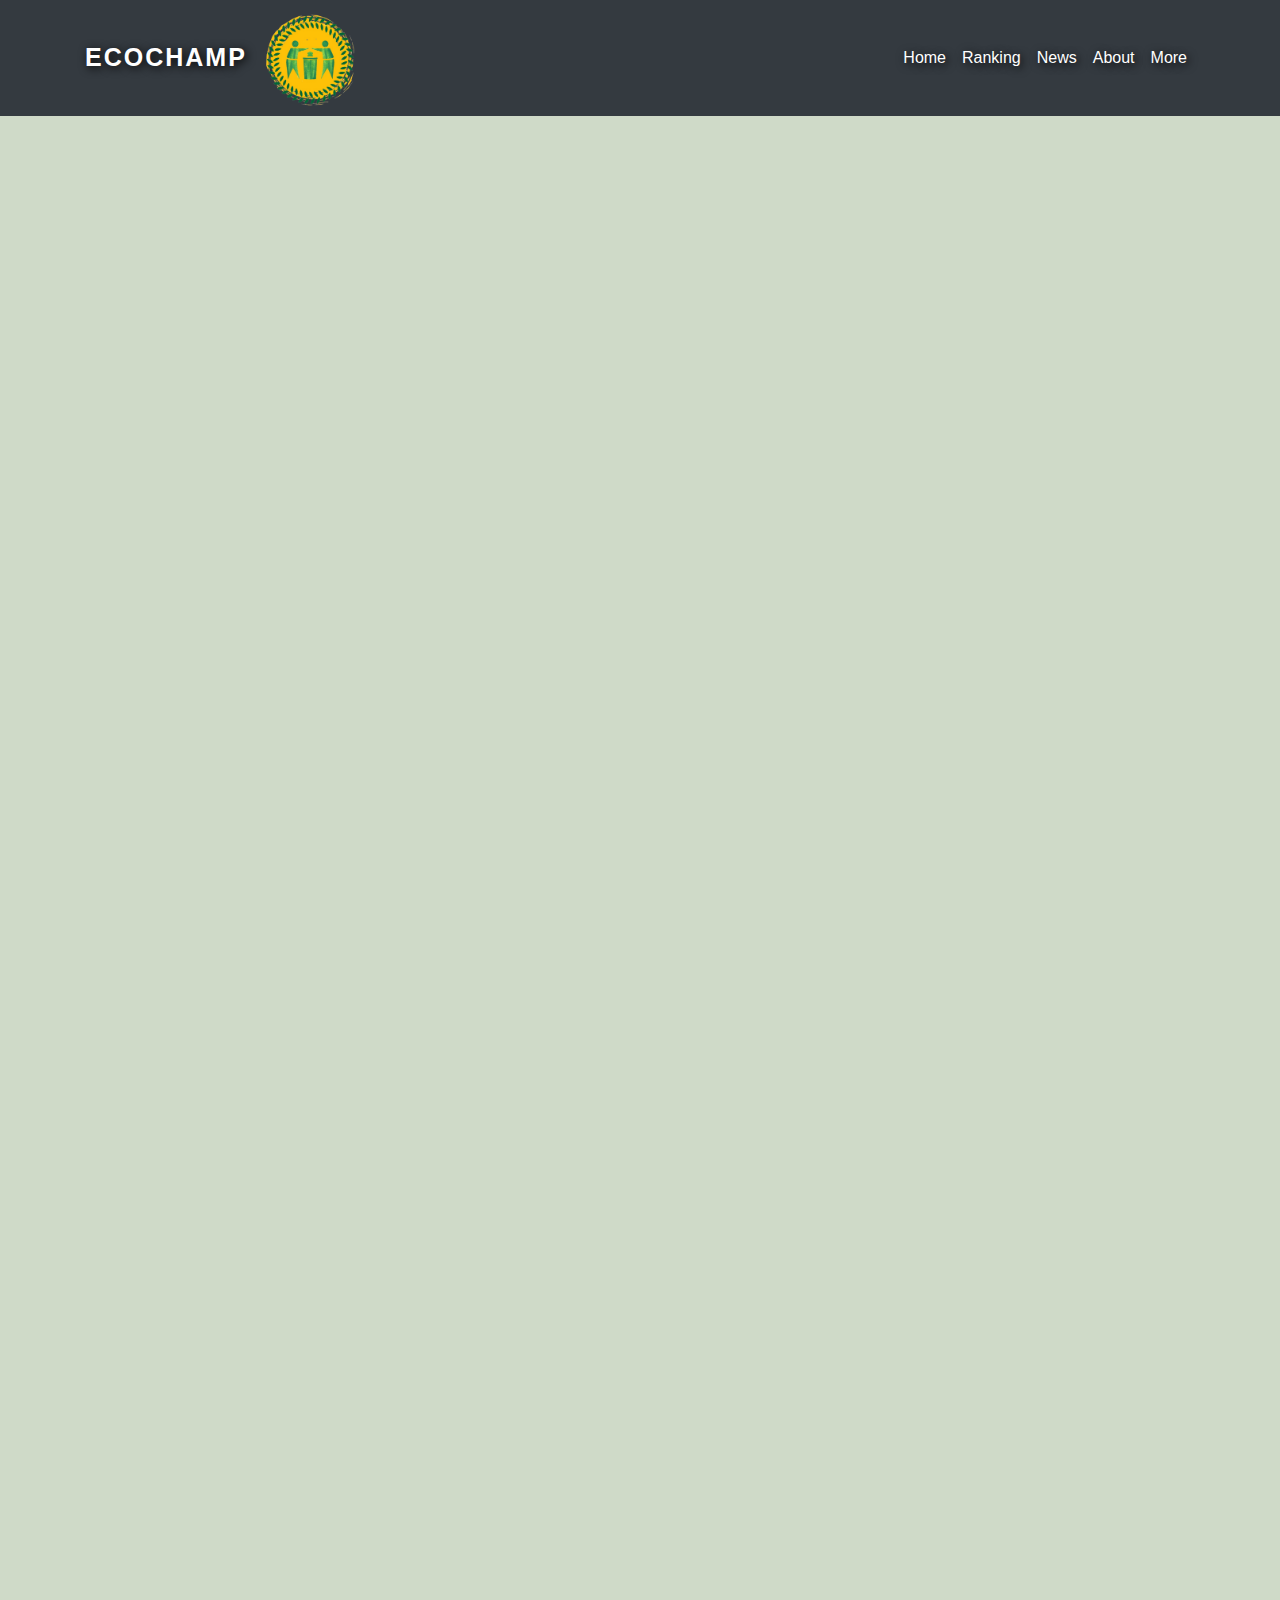
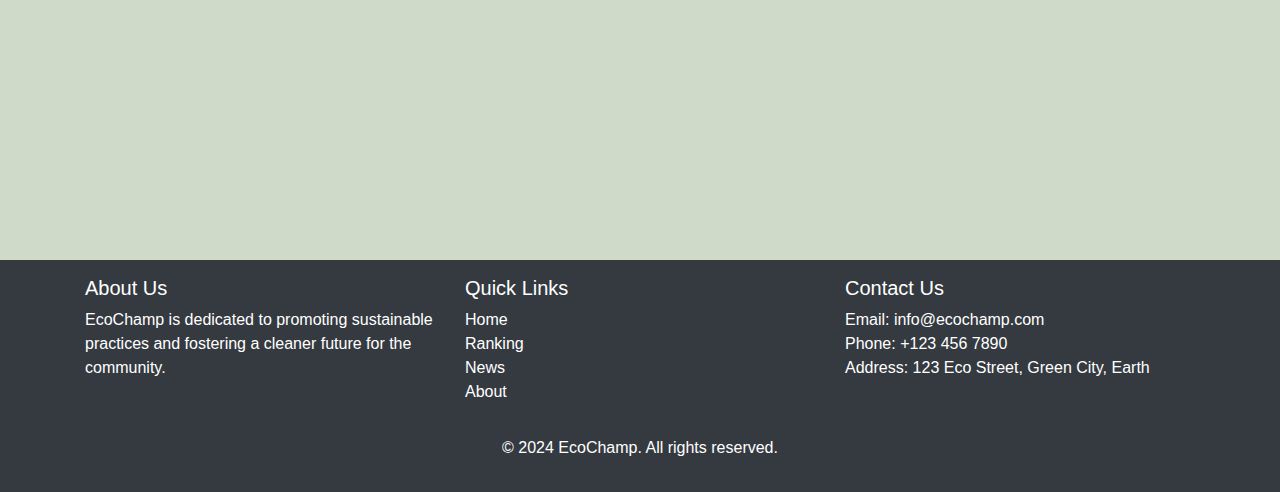
<file: more.html>
<!DOCTYPE html>
<html lang="en">
<head>
    <meta charset="UTF-8">
    <meta name="viewport" content="width=device-width, initial-scale=1.0">
    <title>More - EcoChamp</title>
    
    <link rel="stylesheet" href="https://cdn.jsdelivr.net/npm/bootstrap@4.0.0/dist/css/bootstrap.min.css" integrity="sha384-Gn5384xqQ1aoWXA+058RXPxPg6fy4IWvTNh0E263XmFcJlSAwiGgFAW/dAiS6JXm" crossorigin="anonymous">
    <link rel="stylesheet" href="styles2.css">
    <link rel="shortcut icon" href="Assets/logo.png" type="image/x-icon">
    

    <style>
        .pdf {
            width: 100%;
            height: 80vh; 
            margin: auto;
            display: block;
        }
    
        html,
        body {
            height: 100%;
            margin: 0;
            padding: 0;
        }
    
        h1,
        h3 {
            text-align: center;
        }
    
        h1 {
            color: green;
        }
    </style>
</head>
<body>
    
    <nav class="navbar navbar-expand-lg navbar-light fixed-top navbar-custom">
        <div class="container">
          <a class="navbar-brand" href="#">EcoChamp</a>
          <img src="Assets/logo.png" alt="logo" width="100" height="100">
          <button class="navbar-toggler" type="button" data-toggle="collapse" data-target="#navbarSupportedContent" aria-controls="navbarSupportedContent" aria-expanded="false" aria-label="Toggle navigation">
            <span class="navbar-toggler-icon"></span>
          </button>
      
          <div class="collapse navbar-collapse" id="navbarSupportedContent">
            <ul class="navbar-nav ml-auto">
              <li class="nav-item">
                <a class="nav-link" href="index.html">Home</a>
              </li>
              <li class="nav-item active">
                <a class="nav-link" href="ranking.html">Ranking</a>
              </li>
              <li class="nav-item">
                <a class="nav-link" href="news.html">News</a>
              </li>
              <li class="nav-item">
                <a class="nav-link" href="about.html">About</a>
              </li>
              <li class="nav-item">
                <a class="nav-link" href="more.html">More</a>
              </li>
              
            </ul>
          </div>
        </div>
    </nav>

    <h1></h1>
    <h3>Im hungry</h3>
    <div class="pdf-container">
      <iframe class="pdf-viewer" 
              src="ECOCHAMP - TECHNOPATHS.pdf#view=FitH"
              type="application/pdf">
          <p>Your browser does not support iframes. <a href="ECOCHAMP - TECHNOPATHS.pdf">Download the PDF</a>.</p>
      </iframe>
  </div>
    <footer class="footer mt-auto py-3 bg-dark text-white">
        <div class="container">
            <div class="row">
                <div class="col-md-4">
                    <h5>About Us</h5>
                    <p>EcoChamp is dedicated to promoting sustainable practices and fostering a cleaner future for the community.</p>
                </div>
                <div class="col-md-4">
                    <h5>Quick Links</h5>
                    <ul class="list-unstyled">
                        <li><a href="#" class="text-white">Home</a></li>
                        <li><a href="ranking.html" class="text-white">Ranking</a></li>
                        <li><a href="news.html" class="text-white">News</a></li>
                        <li><a href="about.html" class="text-white">About</a></li>
                    </ul>
                </div>
                <div class="col-md-4">
                    <h5>Contact Us</h5>
                    <ul class="list-unstyled">
                        <li>Email: info@ecochamp.com</li>
                        <li>Phone: +123 456 7890</li>
                        <li>Address: 123 Eco Street, Green City, Earth</li>
                    </ul>
                    <div>
                        <a href="#" class="text-white mr-2"><i class="fab fa-facebook"></i></a>
                        <a href="#" class="text-white mr-2"><i class="fab fa-twitter"></i></a>
                        <a href="#" class="text-white mr-2"><i class="fab fa-instagram"></i></a>
                        <a href="#" class="text-white"><i class="fab fa-linkedin"></i></a>
                    </div>
                </div>
            </div>
            <div class="row mt-3">
                <div class="col-md-12 text-center">
                    <p>&copy; 2024 EcoChamp. All rights reserved.</p>
                </div>
            </div>
        </div>
    </footer>

    <script src="https://code.jquery.com/jquery-3.2.1.slim.min.js" integrity="sha384-KJ3o2DKtIkvYIK3UENzmM7KCkRr/rE9/Qpg6aAZGJwFDMVNA/GpGFF93hXpG5KkN" crossorigin="anonymous"></script>
    <script src="https://cdn.jsdelivr.net/npm/popper.js@1.12.9/dist/umd/popper.min.js" integrity="sha384-ApNbgh9B+Y1QKtv3Rn7W3mgPxhU9QK/ScQsAP7hUibX39jF0hC0H3+AHG1z5i5yT" crossorigin="anonymous"></script>
    <script src="https://cdn.jsdelivr.net/npm/bootstrap@4.0.0/dist/js/bootstrap.min.js" integrity="sha384-JZR6Spejh4U02d8jOt6vLEHfe/JQGiRRSQQxSfFWpi1MquVdAyjUar5+76PVCmYl" crossorigin="anonymous"></script>
    <script>
      $(document).ready(function(){
        $('.carousel').carousel();
      });
    </script>

</body>
</html>
</file>
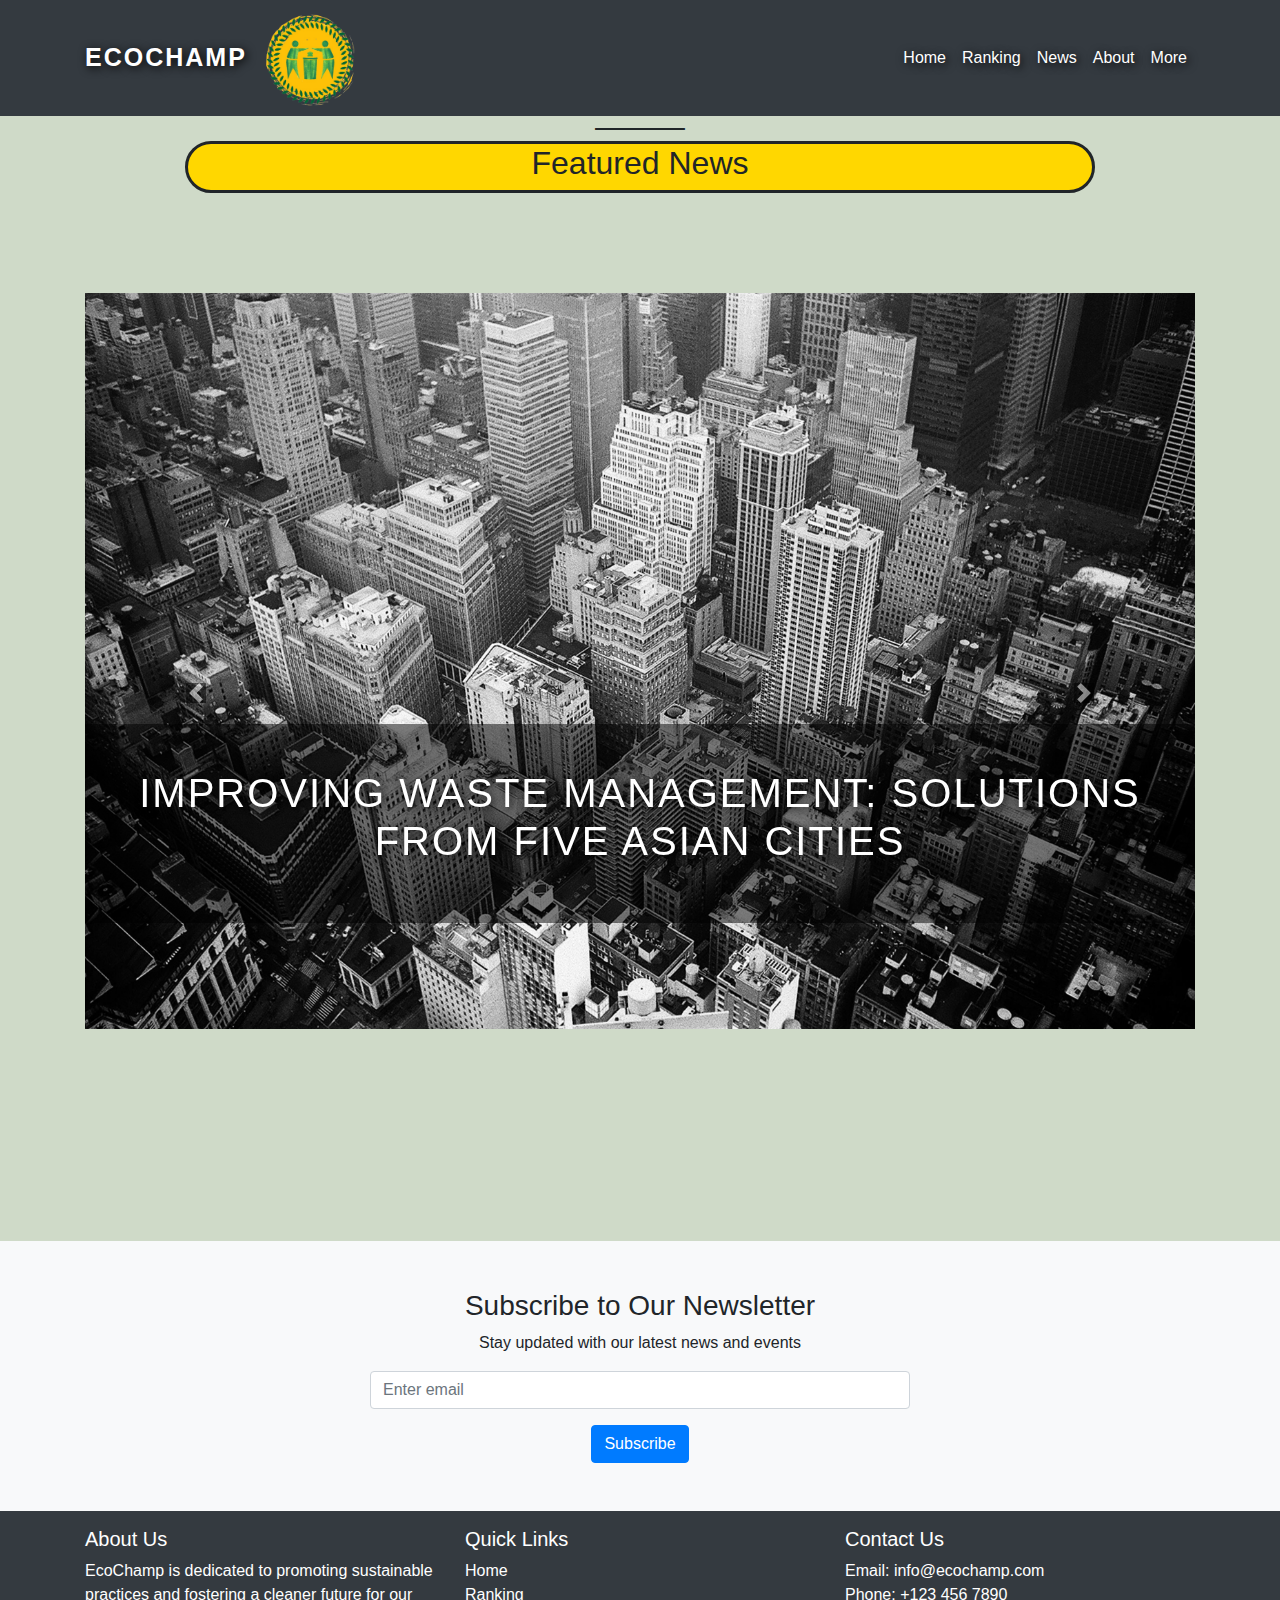
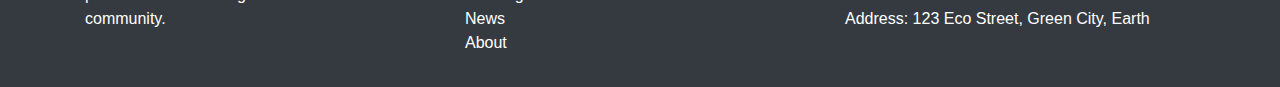
<file: news.html>
<!DOCTYPE html>
<html lang="en">
<head>
    <meta charset="UTF-8">
    <meta name="viewport" content="width=device-width, initial-scale=1.0">
    <title>News - Ecochamp</title>
    
    <link rel="stylesheet" href="https://cdn.jsdelivr.net/npm/bootstrap@4.0.0/dist/css/bootstrap.min.css" integrity="sha384-Gn5384xqQ1aoWXA+058RXPxPg6fy4IWvTNh0E263XmFcJlSAwiGgFAW/dAiS6JXm" crossorigin="anonymous">
    <link rel="stylesheet" href="styles2.css">
    <link rel="shortcut icon" href="Assets/logo.png" type="image/x-icon">
    
    <style>

  @media (max-width: 768px) {
  #greet {
     
      display: unset;
      margin-left: auto;
    margin-right: auto;
    border: none;
    text-align: center;
      
 
  }
}
    </style>
</head>
<body>
    
  <nav class="navbar navbar-expand-lg navbar-light fixed-top navbar-custom">
    <div class="container">
      <a class="navbar-brand" href="#">EcoChamp </a>
      <img src="Assets/logo.png" alt="logo" width="100" height="100">
      <button class="navbar-toggler" type="button" data-toggle="collapse" data-target="#navbarSupportedContent" aria-controls="navbarSupportedContent" aria-expanded="false" aria-label="Toggle navigation">
        <span class="navbar-toggler-icon"></span>
      </button>
  
      <div class="collapse navbar-collapse" id="navbarSupportedContent">
        <ul class="navbar-nav ml-auto">
          <li class="nav-item active">
            <a class="nav-link" href="index.html">Home</a>
          </li>
          <li class="nav-item">
            <a class="nav-link" href="ranking.html">Ranking</a>
          </li>
          <li class="nav-item">
            <a class="nav-link" href="news.html">News</a>
          </li>
          <li class="nav-item">
            <a class="nav-link" href="about.html">About</a>
          </li>
          <li class="nav-item">
            <a class="nav-link" href="more.html">More</a>
          </li>
        </ul>
        
      </div>
    </div>
</nav>

      
    <section id="featured-news" class="py-5">
        <div class="container">
          <center>
            <h2>Featured News</h2>
            <h2>_____</h2>
            <div id="greet">
              <h2>Featured News</h2>
            </div>
          </center>
            <!-- Small Carousel for Featured News -->
            <div id="featured-carousel" class="carousel slide" data-ride="carousel">
              <div class="carousel-inner">
                <div class="carousel-item active">
                  <a target="_blank" href="https://development.asia/summary/improving-waste-management-solutions-five-asian-cities">
                  <img class="d-block w-100" src="Assets/news1.jpg" alt="First slide">
                  <div class="carousel-caption">
                    <h5>Improving Waste Management: Solutions from Five Asian Cities</h5>
                    <p>By Development Asia - [Click to Redirect]</p>
                  </div>
                </div>
                <div class="carousel-item">
                  <a target="_blank" href="https://www.researchgate.net/publication/362228540_Problems_and_Recommendations_to_Improve_the_Solid_Waste_Management_Initiatives_of_the_Local_Government_Unit_of_Tanauan_Leyte_Philippines">
                  <img class="d-block w-100" src="Assets/news2.jpg" alt="Second slide">
                  <div class="carousel-caption">
                    <h5>Problems and Recommendations to Improve the Solid Waste Management Initiatives of the Local Government Unit of Tanauan, Leyte, Philippines</h5>
                    <p>By Research Gate - [Click to Redirect] .</p>
                  </div>
                </div>
                <div class="carousel-item">
                  <a target="_blank" href="https://mindanaotimes.com.ph/siargao-youth-empowered-to-lead-local-climate-and-waste-management-solutions">
                  <img class="d-block w-100" src="Assets/news3.jpg" alt="Third slide">
                  <div class="carousel-caption">
                    <h5>Siargao youth empowered to lead local climate and waste management solutions</h5>
                    <p>By Mindanao Times  - [Click to Redirect].</p>
                  </div>
                </div>
              </div>
              <a class="carousel-control-prev" href="#featured-carousel" role="button" data-slide="prev">
                <span class="carousel-control-prev-icon" aria-hidden="true"></span>
                <span class="sr-only">Previous</span>
              </a>
              <a class="carousel-control-next" href="#featured-carousel" role="button" data-slide="next">
                <span class="carousel-control-next-icon" aria-hidden="true"></span>
                <span class="sr-only">Next</span>
              </a>
            </div>
        </div>
    </section>

    <section id="newsletter" class="bg-light py-5">
        <div class="container">
            <div class="row">
                <div class="col-md-6 mx-auto text-center">
                    <h3>Subscribe to Our Newsletter</h3>
                    <p>Stay updated with our latest news and events</p>
                    <form>
                        <div class="form-group">
                            <input type="email" class="form-control" id="exampleInputEmail1" aria-describedby="emailHelp" placeholder="Enter email">
                        </div>
                        <button type="submit" class="btn btn-primary">Subscribe</button>
                    </form>
                </div>
            </div>
        </div>
    </section>

    <footer class="footer mt-auto py-3 bg-dark text-white">
      <div class="container">
          <div class="row">
              <div class="col-md-4">
                  <h5>About Us</h5>
                  <p>EcoChamp is dedicated to promoting sustainable practices and fostering a cleaner future for our community.</p>
              </div>
              <div class="col-md-4">
                  <h5>Quick Links</h5>
                  <ul class="list-unstyled">
                      <li><a href="index.html" class="text-white">Home</a></li>
                      <li><a href="ranking.html" class="text-white">Ranking</a></li>
                      <li><a href="news.html" class="text-white">News</a></li>
                      <li><a href="about.html" class="text-white">About</a></li>
                  </ul>
              </div>
              <div class="col-md-4">
                  <h5>Contact Us</h5>
                  <ul class="list-unstyled">
                      <li>Email: info@ecochamp.com</li>
                      <li>Phone: +123 456 7890</li>
                      <li>Address: 123 Eco Street, Green City, Earth</li>
                  </ul>
                  <div>
                      <a href="#" class="text-white mr-2"><i class="fab fa-facebook"></i></a>
                      <a href="#" class="text-white mr-2"><i class="fab fa-twitter"></i></a>
                      <a href="#" class="text-white mr-2"><i class="fab fa-instagram"></i></a>
                      <a href="#" class="text-white"><i class="fab fa-linkedin"></i></a>
                  </div>
              </div>
          </div>
      </div>
    </footer>

    <script src="https://code.jquery.com/jquery-3.2.1.slim.min.js" integrity="sha384-KJ3o2DKtIkvYIK3UENzmM7KCkRr/rE9/Qpg6aAZGJwFDMVNA/GpGFF93hXpG5KkN" crossorigin="anonymous"></script>
    <script src="https://cdn.jsdelivr.net/npm/popper.js@1.12.9/dist/umd/popper.min.js" integrity="sha384-ApNbgh9B+Y1QKtv3Rn7W3mgPxhU9QK/ScQsAP7hUibX39jF0hC0H3+AHG1z5i5yT" crossorigin="anonymous"></script>
    <script src="https://cdn.jsdelivr.net/npm/bootstrap@4.0.0/dist/js/bootstrap.min.js" integrity="sha384-JZR6Spejh4U02d8jOt6vLEHfe/JQGiRRSQQxSfFWpi1MquVdAyjUar5+76PVCmYl" crossorigin="anonymous"></script>

</body>
</html>
</file>
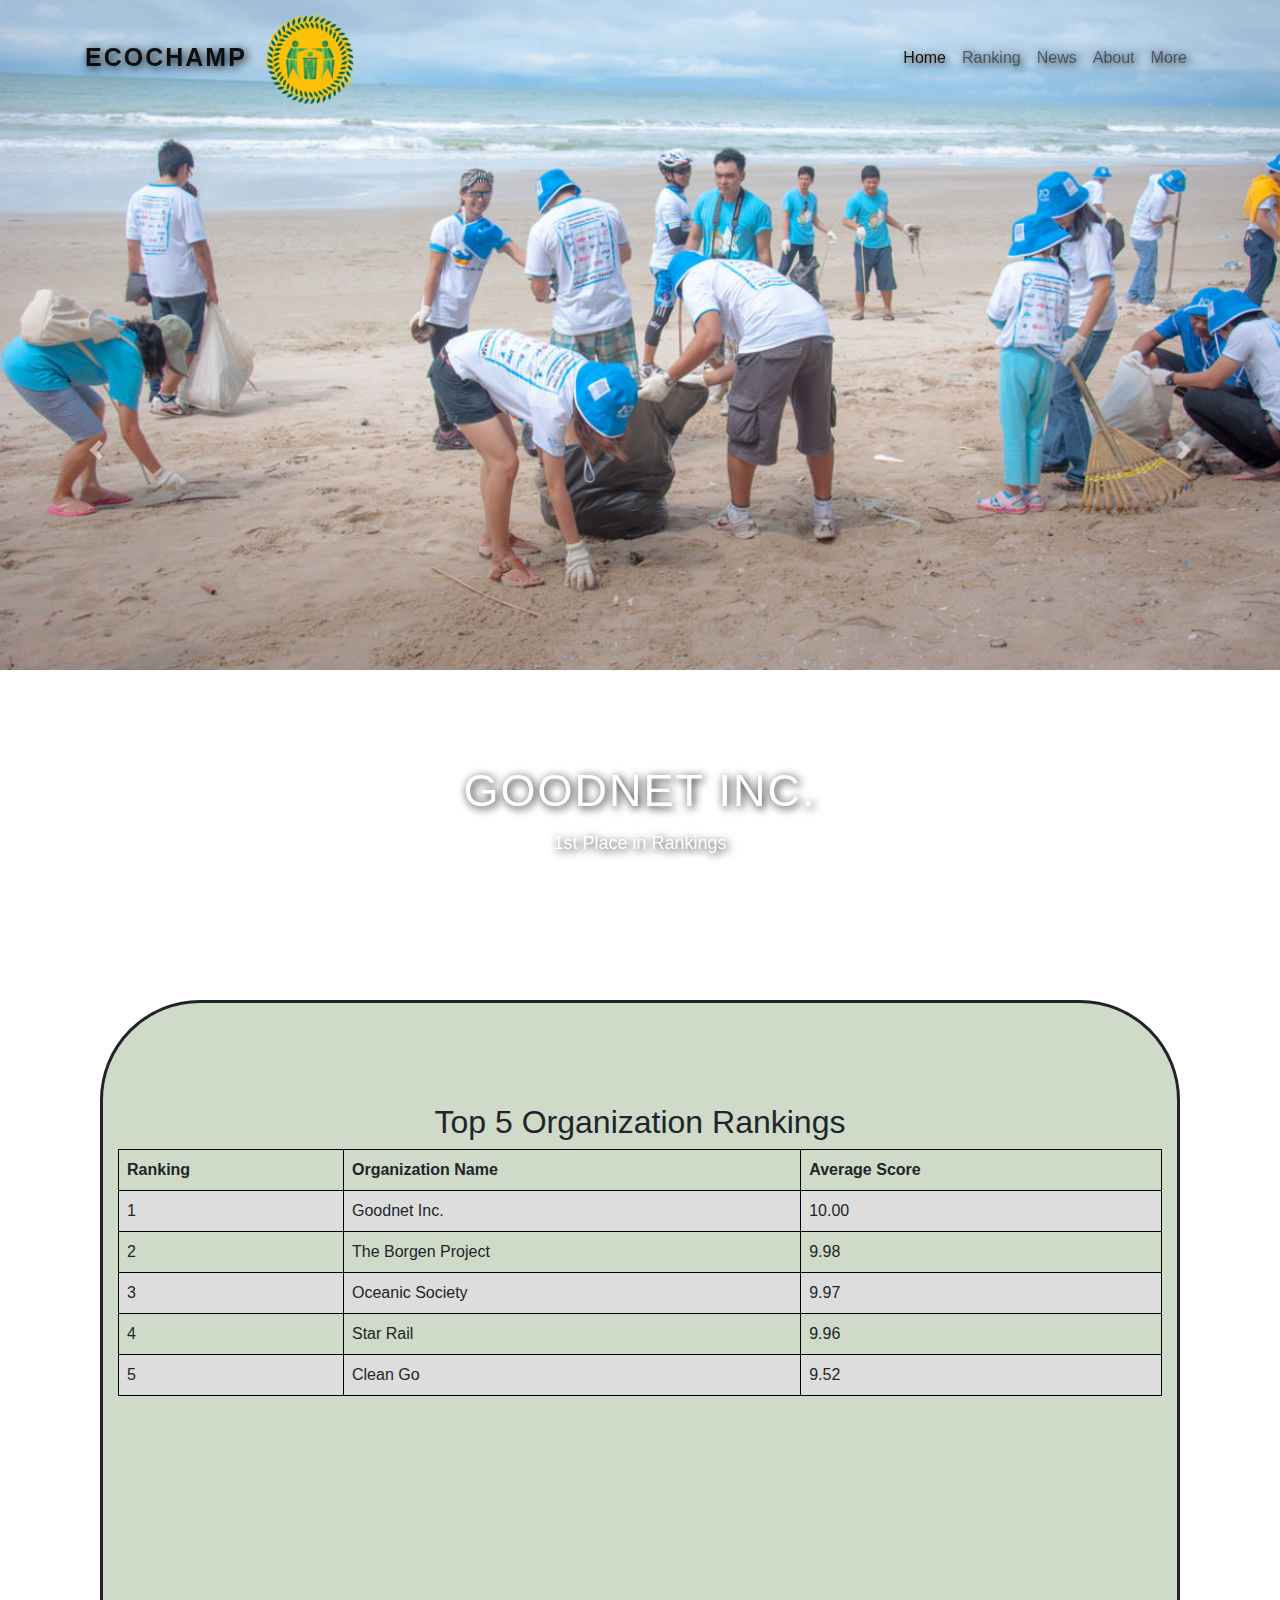
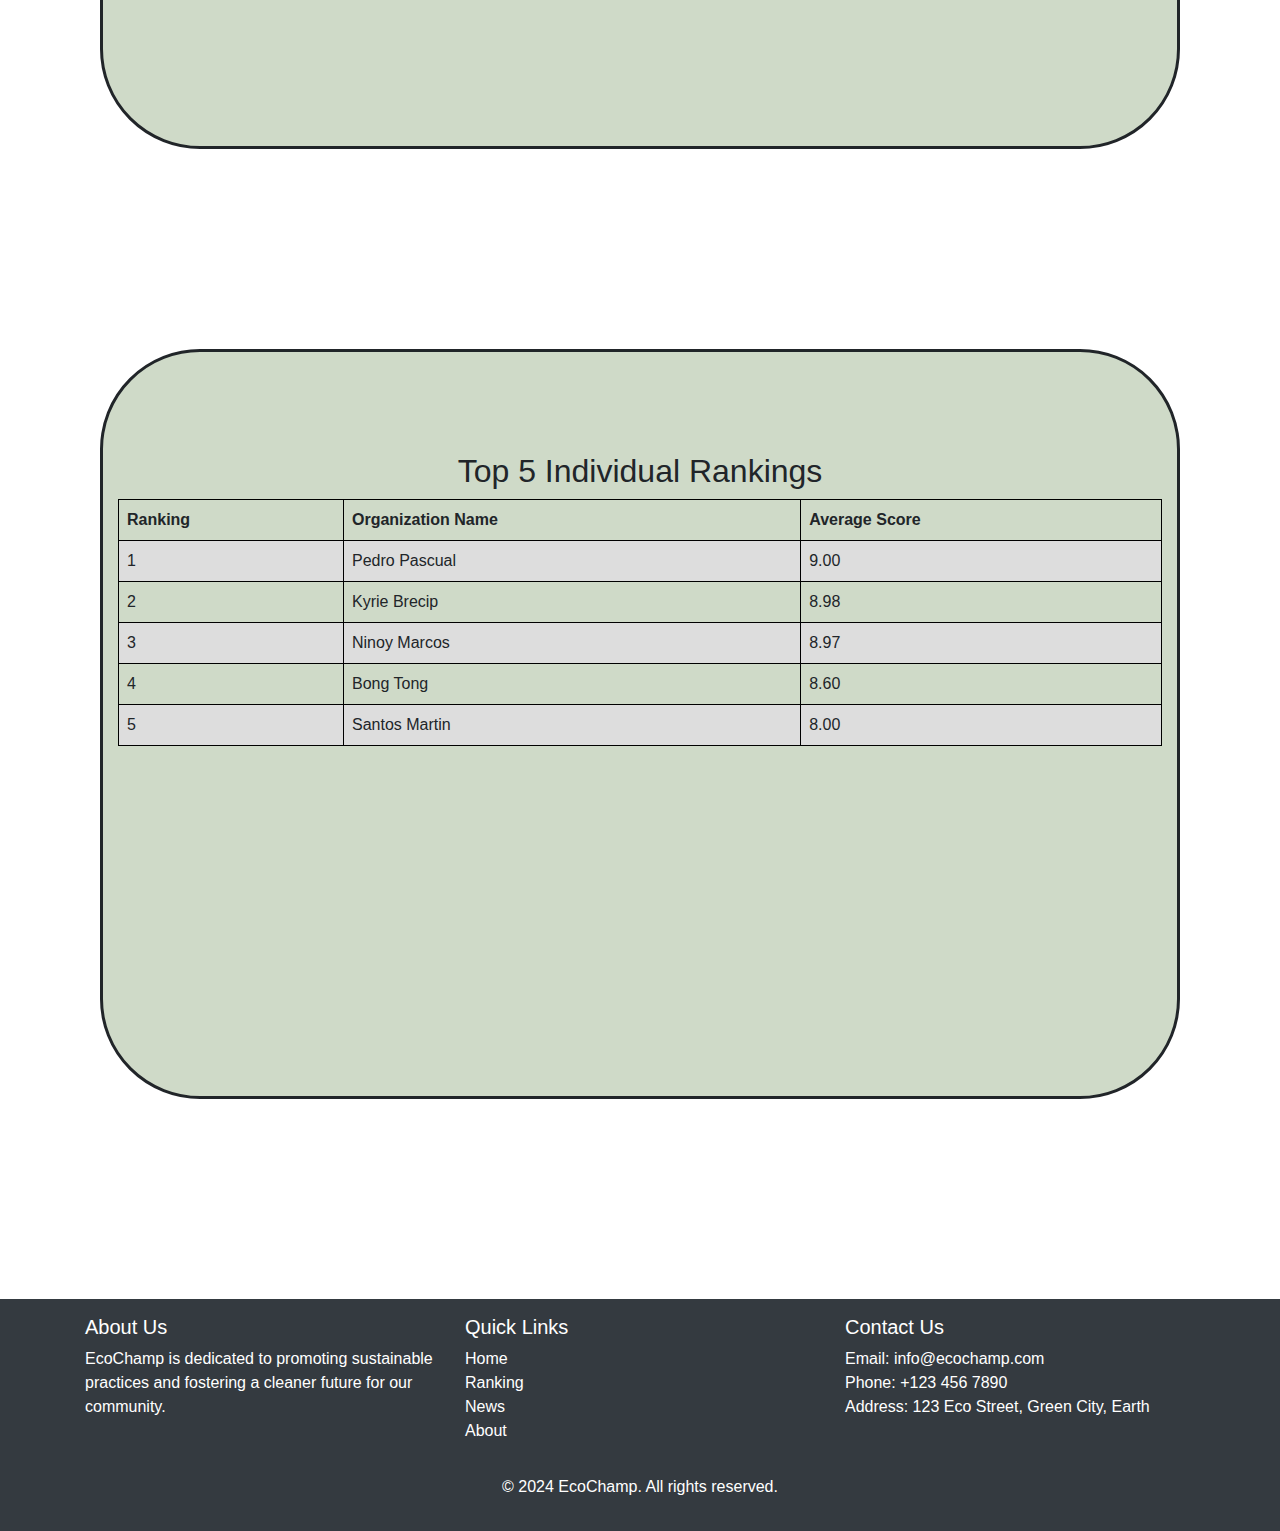
<file: ranking.html>
<!DOCTYPE html>
<html lang="en">
<head>
    <meta charset="UTF-8">
    <meta name="viewport" content="width=device-width, initial-scale=1.0">
    <title>Rankings - Ecochamp</title>
    <link rel="stylesheet" href="ranking.css">
    <link rel="stylesheet" href="https://cdn.jsdelivr.net/npm/bootstrap@4.0.0/dist/css/bootstrap.min.css" integrity="sha384-Gn5384xqQ1aoWXA+058RXPxPg6fy4IWvTNh0E263XmFcJlSAwiGgFAW/dAiS6JXm" crossorigin="anonymous">
    <link rel="shortcut icon" href="Assets/logo.png" type="image/x-icon">
    <style>
      .navbar-dark-bg {
        background-color: #343a40 !important;
        transition: background-color 0.5s;
      }

    
      .navbar-dark-bg .navbar-brand,
      .navbar-dark-bg .nav-link {
        color: white !important;
      }

      @media (max-width: 768px) {
        .carousel-item img {
          height: 100vh; 
          object-fit:cover;
        }
      }
      .carousel-caption {
        bottom: 20px; 
        text-align: center;
      }
      @media (max-width: 768px) {
        .carousel-caption {
          bottom: 10px; 
        }

        .ranking, .ranking2 {
          display: inline-block; 
        }
      }
      

      

      
    </style>
</head>
<body>
    
    <nav id="navbar" class="navbar navbar-expand-lg navbar-light fixed-top">
        <div class="container">
          <a class="navbar-brand" href="#">EcoChamp</a>
          <img src="Assets/logo.png" alt="logo" width="100" height="100">
          <button class="navbar-toggler" type="button" data-toggle="collapse" data-target="#navbarSupportedContent" aria-controls="navbarSupportedContent" aria-expanded="false" aria-label="Toggle navigation">
            <span class="navbar-toggler-icon"></span>
          </button>
      
          <div class="collapse navbar-collapse" id="navbarSupportedContent">
            <ul class="navbar-nav ml-auto">
              <li class="nav-item active">
                <a class="nav-link" href="index.html">Home</a>
              </li>
              <li class="nav-item">
                <a class="nav-link" href="ranking.html">Ranking</a>
              </li>
              <li class="nav-item">
                <a class="nav-link" href="news.html">News</a>
              </li>
              <li class="nav-item">
                <a class="nav-link" href="about.html">About</a>
              </li>
              <li class="nav-item">
                <a class="nav-link" href="more.html">More</a>
              </li>
            </ul>
          </div>
        </div>
    </nav>
      
    <div id="carouselExampleIndicators" class="carousel slide" data-ride="carousel">
        <ol class="carousel-indicators">
          <li data-target="#carouselExampleIndicators" data-slide-to="0" class="active"></li>
          <li data-target="#carouselExampleIndicators" data-slide-to="1"></li>
          <li data-target="#carouselExampleIndicators" data-slide-to="2"></li>
        </ol>
        <div class="carousel-inner">
          <div class="carousel-item active">
            <img class="d-block w-100" src="Assets/r1.jpg" alt="First slide">
            <div class="carousel-caption ">
              <h5>Goodnet Inc.</h5>
              <p>1st Place in Rankings</p>
            </div>
          </div>
          <div class="carousel-item">
            <img class="d-block w-100" src="Assets/r2.jpg" alt="Second slide">
            <div class="carousel-caption ">
              <h5>The Borgen Project</h5>
              <p>2nd Place in Rankings</p>
            </div>
          </div>
          <div class="carousel-item">
            <img class="d-block w-100" src="Assets/r3.jpg" alt="Third slide">
            <div class="carousel-caption">
              <h5>Oceanic Society</h5>
              <p>3rd Place in Rankings</p>
            </div>
          </div>
        </div>
        <a class="carousel-control-prev" href="#carouselExampleIndicators" role="button" data-slide="prev">
          <span class="carousel-control-prev-icon" aria-hidden="true"></span>
          <span class="sr-only">Previous</span>
        </a>
        <a class="carousel-control-next" href="#carouselExampleIndicators" role="button" data-slide="next">
          <span class="carousel-control-next-icon" aria-hidden="true"></span>
          <span class="sr-only">Next</span>
        </a>
    </div>
    
    <div class="ranking">
        <div class="container" style="margin-top: 100px;">
          <center>
          <h2> Top 5 Organization Rankings </h2>
            <table>
                <tr>
                  <th>Ranking</th>
                  <th>Organization Name</th>
                  <th>Average Score</th>
                </tr>
                <tr>
                  <td>1</td>
                  <td>Goodnet Inc.</td>
                  <td>10.00</td>
                </tr>
                <tr>
                  <td>2</td>
                  <td>The Borgen Project</td>
                  <td>9.98</td>
                </tr>
                <tr>
                  <td>3</td>
                  <td>Oceanic Society</td>
                  <td>9.97</td>
                </tr>
                <tr>
                  <td>4</td>
                  <td>Star Rail</td>
                  <td>9.96</td>
                </tr>
                <tr>
                  <td>5</td>
                  <td>Clean Go</td>
                  <td>9.52</td>
                </tr>
              </table>
        </div>
    </div>
  </center>

  <div class="ranking2">
    <div class="container" style="margin-top: 100px;">
      <center>
      <h2> Top 5 Individual Rankings </h2>
        <table>
            <tr>
              <th>Ranking</th>
              <th>Organization Name</th>
              <th>Average Score</th>
            </tr>
            <tr>
              <td>1</td>
              <td>Pedro Pascual</td>
              <td>9.00</td>
            </tr>
            <tr>
              <td>2</td>
              <td>Kyrie Brecip</td>
              <td>8.98</td>
            </tr>
            <tr>
              <td>3</td>
              <td>Ninoy Marcos</td>
              <td>8.97</td>
            </tr>
            <tr>
              <td>4</td>
              <td>Bong Tong</td>
              <td>8.60</td>
            </tr>
            <tr>
              <td>5</td>
              <td>Santos Martin</td>
              <td>8.00</td>
            </tr>
          </table>
    </div>
</div>
</center>

    <footer class="footer mt-auto py-3 bg-dark text-white">
      <div class="container">
          <div class="row">
              <div class="col-md-4">
                  <h5>About Us</h5>
                  <p>EcoChamp is dedicated to promoting sustainable practices and fostering a cleaner future for our community.</p>
              </div>
              <div class="col-md-4">
                  <h5>Quick Links</h5>
                  <ul class="list-unstyled">
                      <li><a href="#" class="text-white">Home</a></li>
                      <li><a href="ranking.html" class="text-white">Ranking</a></li>
                      <li><a href="news.html" class="text-white">News</a></li>
                      <li><a href="about.html" class="text-white">About</a></li>
                  </ul>
              </div>
              <div class="col-md-4">
                  <h5>Contact Us</h5>
                  <ul class="list-unstyled">
                      <li>Email: info@ecochamp.com</li>
                      <li>Phone: +123 456 7890</li>
                      <li>Address: 123 Eco Street, Green City, Earth</li>
                  </ul>
                  <div>
                      <a href="#" class="text-white mr-2"><i class="fab fa-facebook"></i></a>
                      <a href="#" class="text-white mr-2"><i class="fab fa-twitter"></i></a>
                      <a href="#" class="text-white mr-2"><i class="fab fa-instagram"></i></a>
                      <a href="#" class="text-white"><i class="fab fa-linkedin"></i></a>
                  </div>
              </div>
          </div>
          <div class="row mt-3">
              <div class="col-md-12 text-center">
                  <p>&copy; 2024 EcoChamp. All rights reserved.</p>
              </div>
          </div>
      </div>
  </footer>

  <script>
    window.onscroll = function() {scrollFunction()};
    
    function scrollFunction() {
      if (document.body.scrollTop > 50 || document.documentElement.scrollTop > 50) {
        document.getElementById("navbar").classList.add("navbar-dark-bg");
      } else {
        document.getElementById("navbar").classList.remove("navbar-dark-bg");
      }
    }
  </script>

    <script src="https://code.jquery.com/jquery-3.2.1.slim.min.js" integrity="sha384-KJ3o2DKtIkvYIK3UENzmM7KCkRr/rE9/Qpg6aAZGJwFDMVNA/GpGFF93hXpG5KkN" crossorigin="anonymous"></script>
    <script src="https://cdn.jsdelivr.net/npm/popper.js@1.12.9/dist/umd/popper.min.js" integrity="sha384-ApNbgh9B+Y1QKtv3Rn7W3mgPxhU9g6U6LZZXbpztauK2MTB6aGJc8jYd1fWQ4G5T" crossorigin="anonymous"></script>
    <script src="https://cdn.jsdelivr.net/npm/bootstrap@4.0.0/dist/js/bootstrap.min.js" integrity="sha384-JZR6Spejh4U02d8jOt6vLEHfe/JQGiRRSQQxSfFWpi1MquVdAyjUar5+76PVCmYl" crossorigin="anonymous"></script>
</body>
</html>
</file>
<file: styles1.css>
body {
  background-color: #CFDAC8;
  color: black;
}

.carousel-item {
  height: 100vh;
  min-height: 300px;
  background: no-repeat center center scroll;
  -webkit-background-size: cover;
  -moz-background-size: cover;
  -o-background-size: cover;
  background-size: cover;
}




.carousel-caption {
  bottom: 270px;
}

.carousel-caption h5 {
  font-size: 45px;
  text-transform: uppercase;
  letter-spacing: 2px;
  margin-top: 25px;
  color: white;  
  text-shadow: 2px 2px 10px rgba(0, 0, 0, 10); 
}

.carousel-caption p {
  width: 75%;
  margin: auto;
  font-size: 18px;
  line-height: 1.9;
  color: white;  
  text-shadow: 2px 2px 10px rgba(0, 0, 0, 10); 
}

.navbar-light .navbar-brand {
  color: white;  
  font-size: 25px;
  text-transform: uppercase;
  font-weight: bold;
  letter-spacing: 2px;
  text-shadow: 2px 2px 10px rgba(0, 0, 0, 10); 
}

.navbar-light .navbar-nav .active > .nav-link, 
.navbar-light .navbar-nav .nav-link.active, 
.navbar-light .navbar-nav .nav-link.show, 
.navbar-light .navbar-nav .show > .nav-link {
  color: white;  
  text-shadow: 2px 2px 10px rgba(0, 0, 0, 10); 
}

.navbar-light .navbar-nav .nav-link {
  color: white;  
  text-shadow: 2px 2px 10px rgba(0, 0, 0, 10); 
}

.navbar-toggler {
  background: white;  
}

.navbar-nav {
  text-align: center;
}

.nav-link {
  padding: .2rem 1rem;
}

.nav-link.active, .nav-link:focus {
  color: white;  
  text-shadow: 2px 2px 10px rgba(0, 0, 0, 10); 
}

.navbar-toggler {
  padding: 1px 5px;
  font-size: 18px;
  line-height: 0.3;
}

.navbar-light .navbar-nav .nav-link:focus, 
.navbar-light .navbar-nav .nav-link:hover {
  color: white;  
  text-shadow: 2px 2px 10px rgba(0, 0, 0, 10); 
}

.navbar-custom {
  background: url('Assets/1.jpg') no-repeat center center;
  background-size: cover;
}




#map {
  
  padding-top: 20px;
  border-left: 100px;
  border-right: 100px;
  padding-top: 50px;
  margin-bottom: 30px;
  
  position: relative;
}

.google-map iframe {
  height: 100%;
  width: 100%;
  left: 0;
  top: 0;
  position: absolute;
}


.footer {
  background-color: #343a40;
  color: white;
  padding: 40px 0;
}

.footer h5 {
  color: white;
  margin-bottom: 20px;
}

.footer p,
.footer ul,
.footer li {
  color: white;
}

.footer a {
  color: white;
  transition: color 0.2s;
}

.footer a:hover {
  color: #f8f9fa;
  text-decoration: none;
}

.footer .social-icons a {
  font-size: 20px;
  margin-right: 15px;
  color: white;
}

.footer .social-icons a:hover {
  color: #f8f9fa;
}








/* Featured News Section */
#featured-news {
  background-color: #f8f9fa;
  padding: 60px 0;
}

#featured-carousel {
  margin-top: 30px;
}

#featured-carousel .carousel-item {
  height: 300px; 
}

#featured-carousel .carousel-item img {
  object-fit: cover;
  height: 300px; 
}

#featured-carousel .carousel-caption {
  background-color: rgba(0, 0, 0, 0.5);
  padding: 20px;
  color: white;
}


#newsletter {
  padding: 60px 0;
}

#newsletter h3 {
  margin-bottom: 30px;
}

#newsletter form {
  max-width: 400px;
  margin: auto;
}

#newsletter form .form-control {
  margin-bottom: 15px;
}

#newsletter form button {
  width: 100%;
}

#chartContainer{

  margin-bottom: 100px;
}
</file>
<file: styles2.css>
body{

    background-color: #CFDAC8;
    
    
    



}



.carousel-item {
  height: 100vh;
  min-height: 300px;
  background: no-repeat center center scroll;
  -webkit-background-size: cover;
  -moz-background-size: cover;
  -o-background-size: cover;
  background-size: cover;
}

.carousel-caption {
  bottom: 270px;
}

.carousel-caption h5 {
  font-size: 45px;
  text-transform: uppercase;
  letter-spacing: 2px;
  margin-top: 25px;
  color: white;  
  text-shadow: 2px 2px 10px rgba(0, 0, 0, 10); 
}

.carousel-caption p {
  width: 720%;
  margin: auto;
  font-size: 18px;
  line-height: 1.9;
  color: white;  
  text-shadow: 2px 2px 10px rgba(0, 0, 0, 10); 
}

.navbar-light .navbar-brand {
  color: white;  
  font-size: 25px;
  text-transform: uppercase;
  font-weight: bold;
  letter-spacing: 2px;
  text-shadow: 2px 2px 10px rgba(0, 0, 0, 10); 
}

.navbar-light .navbar-nav .active > .nav-link, 
.navbar-light .navbar-nav .nav-link.active, 
.navbar-light .navbar-nav .nav-link.show, 
.navbar-light .navbar-nav .show > .nav-link {
  color: white;  
  text-shadow: 2px 2px 10px rgba(0, 0, 0, 10); 
}

.navbar-light .navbar-nav .nav-link {
  color: white;  
  text-shadow: 2px 2px 10px rgba(0, 0, 0, 10); 
}

.navbar-toggler {
  background: white;  
}

.navbar-nav {
  text-align: center;
}

.nav-link {
  padding: .2rem 1rem;
}

.nav-link.active, .nav-link:focus {
  color: white;  
  text-shadow: 2px 2px 10px rgba(0, 0, 0, 10); 
}

.navbar-toggler {
  padding: 1px 5px;
  font-size: 18px;
  line-height: 0.3;
}

.navbar-light .navbar-nav .nav-link:focus, 
.navbar-light .navbar-nav .nav-link:hover {
  color: white;  
  text-shadow: 2px 2px 10px rgba(0, 0, 0, 10); 
}

.navbar-custom {
  background-color: #343a40;
}


  .vision {
    margin-top: 50px;
    border-style: solid;
    border-radius: 500px;
    margin-left: 20%;
    margin-right: 20%;
    padding-top: 50px;
    padding-bottom: 50px;
    font-family:'Franklin Gothic Medium', 'Arial Narrow', Arial, sans-serif;

    background: url('Assets/earth.jpeg') no-repeat center center  ;

    h4 { background-color: #CFDAC8;
          border-radius: 500px;
          margin-left: 100px;
          margin-right: 100px;
          padding-top: 20px;
          padding-bottom: 20px;

 
    }

    h1 { background-color: gold; 
      border-radius: 500px;
      margin-left: 200px;
      margin-right: 200px;
      

    }
}

    
    

    
    

  



  .mission {


    margin-top: 50px;
    border-style: solid;
    border-radius: 500px;
    margin-left: 20%;
    margin-right: 20%;
    padding-top: 50px;
    padding-bottom: 50px;
    font-family:'Franklin Gothic Medium', 'Arial Narrow', Arial, sans-serif;
    margin-bottom: 200px;

    background: url('Assets/trash\ 2.jpeg') no-repeat center center ;

    h4 { background-color: #CFDAC8;
         border-radius: 500px ;
         border-radius: 500px;
          margin-left: 100px;
          margin-right: 100px;
          padding-top: 20px;
          padding-bottom: 20px;
 
    }


    h1 { background-color: gold; 
      border-radius: 500px;
      margin-left: 200px;
      margin-right: 200px;

    }


    
  }


  .tagline {

    
    font-weight: bolder;
    font-family:'Franklin Gothic Medium', 'Arial Narrow', Arial, sans-serif;
    margin-top: 50px;
    border-style: solid;
    border-radius: 500px;
    margin-left: 20%;
    margin-right: 20%;
    padding-top: 50px;
    padding-bottom: 50px;
    margin-bottom: 50px;

    background: url('Assets/beach.jpg') no-repeat center center ;

    h4 { background-color: #CFDAC8;
         border-radius: 500px ;
         border-radius: 500px;
          margin-left: 100px;
          margin-right: 100px;
          padding-top: 20px;
          padding-bottom: 20px;
 
    }


    h1 { background-color: gold; 
      border-radius: 500px;
      margin-left: 200px;
      margin-right: 200px;

    }


    



  }


  .logo{

    margin-top: 100px;


  }

  .about-section {


    
    
    background-color: gold;
    border-style: solid;
    border-radius: 100px;
    margin-left: 100px;
    margin-right: 100px;
  
    padding-bottom: 50px;
    margin-bottom: 200px;
  
  }

  .ranking{
    background-color:#CFDAC8;
    border-style: solid;
    border-radius: 100px;
    margin-left: 100px;
    margin-right: 100px;
  
    margin-top: 100px;
    padding-bottom: 50px;
    margin-bottom: 200px;
  

  }


  .ranking2{
    background-color:#CFDAC8;
    border-style: solid;
    border-radius: 100px;
    margin-left: 100px;
    margin-right: 100px;
  
    margin-top: 100px;
    padding-bottom: 50px;
    margin-bottom: 200px;
  

  }


  .navbar-custom {
    background-color: #343a40; 
}


#featured-carousel{

padding-top:100px;

}
  


#greet{

  background-color: gold;
    border-style: solid;
    border-radius: 100px;
    margin-left: 100px;
    margin-right: 100px;
  
    
    margin-bottom: px;

  



}
 
  

.gphoto {

  border-style: solid;
  margin-bottom: 200px;
  background-color: gold;
  border-radius: 100px;
  margin-left: 100px;
  margin-right: 100px;
  padding-top: 40px;
  



  img{

    border-style: solid;
    border-width: 10px;
    background-color: gold;
    border-color: white ;
    
    margin-bottom: 50px;
  }
}
  
  

.poster{


  border-style: solid;
  margin-bottom: 200px;
  background-color: gold;
  border-radius: 100px;
  margin-left: 100px;
  margin-right: 100px;
  padding-bottom: 40px;
  padding-top: 40px
 


}

.lean{

  border-style: solid;
  margin-bottom: 200px;
  background-color: gold;
  border-radius: 100px;
  margin-left: 100px;
  margin-right: 100px;
  padding-bottom: 40px;
  padding-top: 40px
 
}


.pdf-container {
  position: relative;
  width: 100%;
  padding-top: 141.4%; 
  height: 0;
  overflow: hidden;
}

.pdf-viewer {
  position: absolute;
  top: 0;
  left: 0;
  width: 100%;
  height: 100%;
  border: none;
}

@media (max-width: 768px) {
  .pdf-container {
      padding-top: 150%; 
  }
}


@media (max-width: 768px) {
  .mission,.vision,.tagline,.lean,.tagline,.gphoto,.poster,h1,h4 {
     
      display: grid;
      margin-left: auto;
    margin-right: auto;
    border: none;
    text-align: center;
      
 
  }

  .mission,.vision,.tagline,h1,h4{
      
      display: grid;
      margin-left: auto;
    margin-right: auto;
    text-align: center;
    
  }
  @media (max-width: 768px) {
    .mission, .vision, .tagline {
      margin-left: 5%;
      margin-right: 5%;
      padding: 20px;
    }
    
    .mission h4, .vision h4, .tagline h4 {
      margin-left: 5%;
      margin-right: 5%;
    }
    
    .mission h1, .vision h1, .tagline h1 {
      margin-left: 10%;
      margin-right: 10%;
    }
  }

  h1, h3, h4 {
      margin: 10px 0;
  }

  .about-section {

    margin-left: auto;
    margin-right: auto;
  }

  .tagline, .vision, .mission {
    text-align: center; 
    padding: 80px 0; 
    border-radius: 20px;
    word-wrap: break-word;
  overflow-wrap: break-word;
}


cssCopy.mission, .vision, .tagline {
  margin-top: 50px;
  border-style: solid;
  border-radius: 50px;
  margin-left: 5%;
  margin-right: 5%;
  padding: 30px 20px;
  font-family: 'Franklin Gothic Medium', 'Arial Narrow', Arial, sans-serif;
  background-size: cover;
  background-position: center;
  word-wrap: break-word;
  overflow-wrap: break-word;
}

.mission h4, .vision h4, .tagline h4 {
  background-color: rgba(207, 218, 200, 0.8);
  border-radius: 25px;
  margin: 10px auto;
  padding: 15px;
  max-width: 90%;
}

.mission h1, .vision h1, .tagline h1 {
  background-color: gold; 
  border-radius: 25px;
  margin: 10px auto;
  padding: 10px;
  max-width: 80%;
}

@media (max-width: 768px) {
  .mission, .vision, .tagline {
    border-radius: 30px;
    padding: 20px 10px;
  }
  
  .mission h4, .vision h4, .tagline h4 {
    font-size: 0.9em;
    padding: 10px;
  }
  
  .mission h1, .vision h1, .tagline h1 {
    font-size: 1.5em;
    padding: 8px;
  }
}


.tagline h1, .vision h1, .mission h1 {
    margin-bottom: 30px; 
}

.tagline h4, .vision h4, .mission h4 {
    margin-bottom: 50px; 
}
}
  

.carousel-caption {
  background-color: rgba(0, 0, 0, 0.5); 
  width: 100%;
  text-align: center;
  padding: -200px;
  position: absolute;
  bottom: 10;
  left: 0;
  right: 0;
}



.carousel-caption h5 {
  font-size: 1.5rem;
}

.carousel-caption p {
  font-size: 1rem; 
}

.carousel-control-prev, .carousel-control-next {
  width: 20%; 
}

.carousel-control-prev-icon, .carousel-control-next-icon {
  background-color: black; 
}


@media (max-width: 576px) {
  .carousel-caption h5 {
      font-size: 1.2rem; 
  }

  .carousel-caption p {
      font-size: 0.8rem; 
  }
}


@media (min-width: 1080px) {
  .carousel-caption h5 {
      font-size: 2.5rem; 
  }

  .carousel-caption p {
      font-size: 1rem; 
  }
}
</file>
<file: ranking.css>
table {
    font-family: arial, sans-serif;
    border-collapse: collapse;
    width: 100%;
    padding-bottom: 300px;
    margin-bottom: 300px;
  }
  
  td, th {
    border: 1px solid #000000;
    text-align: left;
    padding: 8px;
  }
  
  tr:nth-child(even) {
    background-color: #dddddd;
  }


  
body{

  background-color: #CFDAC8;
  
  
  



}



.carousel-item {
height: 100vh;
min-height: 300px;
background: no-repeat center center scroll;
-webkit-background-size: cover;
-moz-background-size: cover;
-o-background-size: cover;
background-size: cover;
}

.carousel-caption {
bottom: 270px;
}

.carousel-caption h5 {
font-size: 45px;
text-transform: uppercase;
letter-spacing: 2px;
margin-top: 25px;
color: white;  
text-shadow: 2px 2px 10px rgba(0, 0, 0, 10); 
}

.carousel-caption p {
width: 75%;
margin: auto;
font-size: 18px;
line-height: 1.9;
color: white;  
text-shadow: 2px 2px 10px rgba(0, 0, 0, 10); 
}

.navbar-light .navbar-brand {
color: white;  
font-size: 25px;
text-transform: uppercase;
font-weight: bold;
letter-spacing: 2px;
text-shadow: 2px 2px 10px rgba(0, 0, 0, 10); 
}

.navbar-light .navbar-nav .active > .nav-link, 
.navbar-light .navbar-nav .nav-link.active, 
.navbar-light .navbar-nav .nav-link.show, 
.navbar-light .navbar-nav .show > .nav-link {
color: white;  
text-shadow: 2px 2px 10px rgba(0, 0, 0, 10); 
}

.navbar-light .navbar-nav .nav-link {
color: white;  
text-shadow: 2px 2px 10px rgba(0, 0, 0, 10); 
}

.navbar-toggler {
background: white;  
}

.navbar-nav {
text-align: center;
}

.nav-link {
padding: .2rem 1rem;
}

.nav-link.active, .nav-link:focus {
color: white;  
text-shadow: 2px 2px 10px rgba(0, 0, 0, 10); 
}

.navbar-toggler {
padding: 1px 5px;
font-size: 18px;
line-height: 0.3;
}

.navbar-light .navbar-nav .nav-link:focus, 
.navbar-light .navbar-nav .nav-link:hover {
color: white;  
text-shadow: 2px 2px 10px rgba(0, 0, 0, 10); 
}

.navbar-custom {
background-color: #343a40;
}


.vision {
  margin-top: 50px;
  border-style: solid;
  border-radius: 500px;
  margin-left: 400px;
  margin-right: 400px;
  padding-top: 50px;
  padding-bottom: 50px;
  font-family:'Franklin Gothic Medium', 'Arial Narrow', Arial, sans-serif;

  background: url('Assets/earth.jpeg') no-repeat center center  ;

  h4 { background-color: #CFDAC8;
        border-radius: 500px;
        margin-left: 100px;
        margin-right: 100px;
        padding-top: 20px;
        padding-bottom: 20px;


  }

  h1 { background-color: gold; 
    border-radius: 500px;
    margin-left: 200px;
    margin-right: 200px;
    

  }
}

  
  

  
  





.mission {


  margin-top: 50px;
  border-style: solid;
  border-radius: 500px;
  margin-left: 400px;
  margin-right: 400px;
  padding-top: 50px;
  padding-bottom: 50px;
  font-family:'Franklin Gothic Medium', 'Arial Narrow', Arial, sans-serif;
  margin-bottom: 200px;

  background: url('Assets/trash\ 2.jpeg') no-repeat center center ;

  h4 { background-color: #CFDAC8;
       border-radius: 500px ;
       border-radius: 500px;
        margin-left: 100px;
        margin-right: 100px;
        padding-top: 20px;
        padding-bottom: 20px;

  }


  h1 { background-color: gold; 
    border-radius: 500px;
    margin-left: 200px;
    margin-right: 200px;

  }


  
}


.tagline {

  
  font-weight: bolder;
  font-family:'Franklin Gothic Medium', 'Arial Narrow', Arial, sans-serif;
  margin-top: 50px;
  border-style: solid;
  border-radius: 500px;
  margin-left: 400px;
  margin-right: 400px;
  padding-top: 50px;
  padding-bottom: 50px;
  margin-bottom: 50px;

  background: url('Assets/beach.jpg') no-repeat center center ;

  h4 { background-color: #CFDAC8;
       border-radius: 500px ;
       border-radius: 500px;
        margin-left: 100px;
        margin-right: 100px;
        padding-top: 20px;
        padding-bottom: 20px;

  }


  h1 { background-color: gold; 
    border-radius: 500px;
    margin-left: 200px;
    margin-right: 200px;

  }


  



}


.logo{

  margin-top: 100px;


}

.about-section {


  
  
  background-color: gold;
  border-style: solid;
  border-radius: 100px;
  margin-left: 100px;
  margin-right: 100px;

  padding-bottom: 50px;
  margin-bottom: 200px;

}

.ranking{
  background-color:#CFDAC8;
  border-style: solid;
  border-radius: 100px;
  margin-left: 100px;
  margin-right: 100px;

  margin-top: 100px;
  padding-bottom: 50px;
  margin-bottom: 200px;


}


.ranking2{
  background-color:#CFDAC8;
  border-style: solid;
  border-radius: 100px;
  margin-left: 100px;
  margin-right: 100px;

  margin-top: 100px;
  padding-bottom: 50px;
  margin-bottom: 200px;


}


.navbar-custom {
  background-color: #343a40; 
}


#featured-carousel{

padding-top:100px;

}



#greet{

background-color: gold;
  border-style: solid;
  border-radius: 100px;
  margin-left: 100px;
  margin-right: 100px;

  
  margin-bottom: px;





}



.gphoto {

border-style: solid;
margin-bottom: 200px;
background-color: gold;
border-radius: 100px;
margin-left: 100px;
margin-right: 100px;
padding-top: 40px;




img{

  border-style: solid;
  border-width: 10px;
  background-color: gold;
  border-color: white ;
  
  margin-bottom: 50px;
}
}



.poster{


border-style: solid;
margin-bottom: 200px;
background-color: gold;
border-radius: 100px;
margin-left: 100px;
margin-right: 100px;
padding-bottom: 40px;
padding-top: 40px



}

.lean{

border-style: solid;
margin-bottom: 200px;
background-color: gold;
border-radius: 100px;
margin-left: 100px;
margin-right: 100px;
padding-bottom: 40px;
padding-top: 40px

}


.pdf-container {
position: relative;
width: 100%;
padding-top: 141.4%; 
height: 0;
overflow: hidden;
}

.pdf-viewer {
position: absolute;
top: 0;
left: 0;
width: 100%;
height: 100%;
border: none;
}

@media (max-width: 768px) {
.pdf-container {
    padding-top: 150%; 
}
}


@media (max-width: 768px) {
.mission,.vision,.tagline,.lean,.tagline,.gphoto,.poster,h1 {
   
    display: unset;
    margin-left: auto;
  margin-right: auto;
  border: none;
  text-align: center;
    

}

.mission,.vision,.tagline,h1{
    
    display: unset;
    margin-left: auto;
  margin-right: auto;
  
}

h1, h3, h4 {
    margin: 10px 0;
}

.about-section {

  margin-left: auto;
  margin-right: auto;
}
}


table {
  width: 100%;
  border-collapse: collapse;
}

table, th, td {
  border: 1px solid black;
}

th, td {
  padding: 8px;
  text-align: left;
}

@media (max-width: 768px) {
  
  table {
    font-size: 0.8rem;
  }

 
  th, td {
    padding: 6px;
  }
}
</file>
